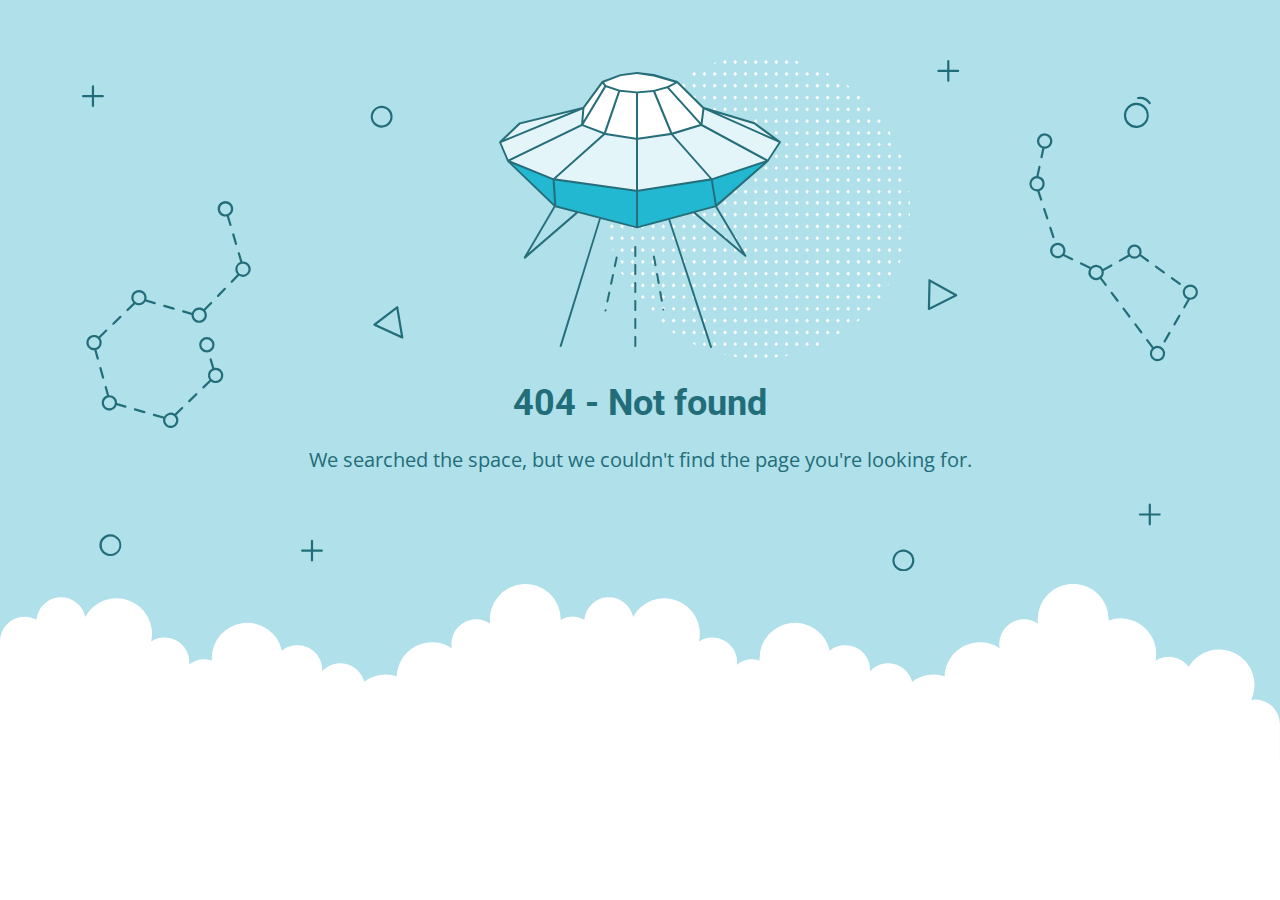
<file: Portfolio/css/owl.video.play.html>
<!DOCTYPE html>
<html lang="en">

<head>
    <meta charset="utf-8" />
    <meta name="viewport" content="width=device-width, initial-scale=1.0">
    <meta http-equiv="cache-control" content="no-store,max-age=0" />
    <meta name="robots" content="noindex" />
    <title>404 - Not found</title>
    <link href="https://fonts.googleapis.com/css?family=Open+Sans:400,700%7CRoboto:400,700" rel="stylesheet">
    <style>
        * {
            box-sizing: border-box;
            -moz-box-sizing: border-box;
            -webkit-tap-highlight-color: transparent;
        }
        
        body {
            margin: 0;
            padding: 0;
            height: 100%;
            -webkit-text-size-adjust: 100%;
        }
        
        .fit-wide {
            position: relative;
            overflow: hidden;
            max-width: 1240px;
            margin: 0 auto;
            padding-top: 60px;
            padding-bottom: 60px;
            padding-left: 20px;
            padding-right: 20px;
        }
        
        .background-wrap {
            position: relative;
        }
        
        .background-wrap.cloud-blue {
            background-color: #b0e0e9;
        }
        
        .background-wrap.white {
            background-color: #fff;
        }
        
        .title {
            position: relative;
            text-align: center;
            margin: 20px auto 10px;
        }
        
        .title--regular {
            font-family: 'Roboto', Arial, sans-serif;
        }
        
        .title--size-large {
            font-size: 36px;
            line-height: 46px;
        }
        
        .title--size-semimedium {
            font-size: 20px;
            line-height: 28px;
        }
        
        .title--weight-normal {
            font-weight: 400;
        }
        
        .title--weight-bold {
            font-weight: 700;
        }
        
        .title--subtitle {
            padding-bottom: 40px;
            font-family: 'Open Sans', Arial, sans-serif;
            text-align: center;
        }
        
        .error h1,
        .error p {
            color: #226d7a;
        }
        
        .error--bg__cover {
            position: absolute;
            left: 0;
            right: 0;
            width: 90%;
            margin: 0 auto;
        }
        
        .error--shape__clouds svg {
            display: block;
        }
        
        .abstract-half-dot--circle {
            z-index: 0;
            position: absolute;
            left: 15em;
            right: 0;
            width: 300px;
            height: 300px;
            margin: 0 auto;
        }
        
        .icon-graphic {
            z-index: 1;
            position: relative;
            width: 300px;
            height: 300px;
            margin: 0 auto;
        }
        
        @media screen and (max-width: 767px) {
            .error--bg__cover {
                display: none;
            }
            .abstract-half-dot--circle {
                left: 0;
            }
        }
    </style>
</head>

<body>
    <div id="container">
        <section class="error content background-wrap cloud-blue">
            <div class="fit-wide">
                <div class="error--bg__cover">
                    <svg id="acce7670-904f-4f8c-b867-68138c2f8c06" data-name="Layer 1" xmlns="http://www.w3.org/2000/svg" viewBox="0 0 1019 467"><title>404_bg</title><path d="M962.794,62.029a11.471,11.471,0,0,1-.656-22.923h0a11.471,11.471,0,0,1,1.327,22.9C963.24,62.023,963.017,62.029,962.794,62.029ZM962.253,41.1a9.47,9.47,0,1,0,10,8.906,9.481,9.481,0,0,0-10-8.906Z" fill="#1e6d7a"/><path d="M974.934,40.4a1,1,0,0,1-.836-.45,10.049,10.049,0,0,0-9.688-4.276A1,1,0,0,1,964.1,33.7a11.952,11.952,0,0,1,11.67,5.153,1,1,0,0,1-.834,1.549Z" fill="#1e6d7a"/><path d="M273.605,61.8a9.971,9.971,0,0,1-7.251-3.106h0a10.012,10.012,0,1,1,7.251,3.106Zm0-17.991a8,8,0,0,0-5.8,13.507h0a8,8,0,1,0,5.8-13.507Z" fill="#226d7a"/><path d="M26.007,453q-.131,0-.261,0a10.019,10.019,0,1,1,.261,0ZM26,435a8.042,8.042,0,1,0,.208,0C26.134,435,26.064,435,26,435Z" fill="#226d7a"/><path d="M750.007,467q-.13,0-.261,0a9.933,9.933,0,0,1-6.994-3.108h0a10,10,0,1,1,7.255,3.11Zm-.013-18a8,8,0,0,0-5.793,13.511h0a8,8,0,1,0,6-13.509C750.134,449,750.063,449,749.994,449Z" fill="#226d7a"/><path d="M292.416,254.312a1.013,1.013,0,0,1-.417-.09L266.634,242.6a1,1,0,0,1-.191-1.7L287.2,225a1,1,0,0,1,1.594.629l4.607,27.516a1,1,0,0,1-.986,1.165Zm-23.437-12.835,22.139,10.141L287.1,227.6Z" fill="#226d7a"/><path d="M773.316,228.33a1,1,0,0,1-1-1.022l.571-26.14a1,1,0,0,1,1.487-.851l24.356,13.607a1,1,0,0,1-.038,1.767l-24.926,12.532A1.006,1.006,0,0,1,773.316,228.33Zm1.535-25.456-.5,22.815,21.756-10.938Z" fill="#226d7a"/><path d="M136.509,150.348l-2.39-8.09a7.115,7.115,0,1,0-1.9.629l2.372,8.028a1,1,0,0,0,.959.717,1,1,0,0,0,.959-1.284ZM126,136a5,5,0,1,1,5,5A5.006,5.006,0,0,1,126,136Z" fill="#226d7a"/><path d="M137.141,159.545l2.55,8.632a1,1,0,0,0,.959.717,1.037,1.037,0,0,0,.284-.041,1,1,0,0,0,.675-1.243l-2.55-8.631a1,1,0,0,0-1.918.566Z" fill="#226d7a"/><path d="M129.751,208.226l-6.265,6.461a1,1,0,0,0,1.436,1.393l6.265-6.461a1,1,0,0,0-1.436-1.393Z" fill="#226d7a"/><path d="M92.076,230.463l7.936,2.293c0,.082-.012.162-.012.244a7,7,0,1,0,12.587-4.2l6.07-6.259a1,1,0,1,0-1.436-1.393l-6.052,6.242a6.978,6.978,0,0,0-10.8,3.386l-7.737-2.235a1,1,0,0,0-.555,1.922ZM107,228a5,5,0,1,1-5,5A5.006,5.006,0,0,1,107,228Z" fill="#226d7a"/><path d="M74.783,225.467l8.647,2.5a.989.989,0,0,0,.278.04,1,1,0,0,0,.276-1.962l-8.646-2.5a1,1,0,0,0-.555,1.922Z" fill="#226d7a"/><path d="M28.617,241.8a1,1,0,0,0,.7-.282l6.461-6.266a1,1,0,0,0-1.393-1.436l-6.461,6.266a1,1,0,0,0,.7,1.718Z" fill="#226d7a"/><path d="M19.257,291.006a1,1,0,0,0,.964-1.269L17.8,281.069a1,1,0,0,0-1.927.537l2.419,8.668A1,1,0,0,0,19.257,291.006Z" fill="#226d7a"/><path d="M13.216,264.635a6.979,6.979,0,0,0,3.394-10.8l6.242-6.052a1,1,0,1,0-1.393-1.435L15.2,252.413A7,7,0,1,0,11,265c.08,0,.158-.009.237-.012l2.219,7.95a1,1,0,0,0,1.927-.538ZM6,258a5,5,0,1,1,5,5A5.006,5.006,0,0,1,6,258Z" fill="#226d7a"/><path d="M39.924,315.537l-7.936-2.293c0-.082.012-.162.012-.244a7.008,7.008,0,0,0-7-7c-.08,0-.158.009-.237.012l-2.123-7.606a1,1,0,0,0-1.927.537l2.072,7.422a7,7,0,1,0,8.847,8.859l7.737,2.235a1.025,1.025,0,0,0,.278.039,1,1,0,0,0,.277-1.961ZM25,318a5,5,0,1,1,5-5A5.006,5.006,0,0,1,25,318Z" fill="#226d7a"/><path d="M57.217,320.532l-8.647-2.5a1,1,0,1,0-.554,1.922l8.646,2.5a1.03,1.03,0,0,0,.278.039,1,1,0,0,0,.277-1.961Z" fill="#226d7a"/><path d="M90.765,317.017,84.592,323a6.975,6.975,0,0,0-9.76,2.693.984.984,0,0,0-.323-.168l-8.646-2.5a1,1,0,0,0-.554,1.922l8.646,2.5a1,1,0,0,0,.216.031,7,7,0,1,0,11.98-3.2l6.006-5.825a1,1,0,1,0-1.392-1.435ZM81,334a5,5,0,1,1,5-5A5.006,5.006,0,0,1,81,334Z" fill="#226d7a"/><path d="M103.687,304.486l-6.461,6.266a1,1,0,0,0,1.393,1.436l6.461-6.266a1,1,0,0,0-1.393-1.436Z" fill="#226d7a"/><path d="M147,184c-.182,0-.361.014-.54.027l-2.3-7.786a1,1,0,1,0-1.918.567l2.263,7.66a6.977,6.977,0,0,0-2.643,11.269l-5.845,6.028a1,1,0,1,0,1.436,1.392L143.419,197A7,7,0,1,0,147,184Zm0,12a4.995,4.995,0,0,1-1.121-9.863,1.033,1.033,0,0,0,.155-.022c.015,0,.025-.016.04-.021A5,5,0,1,1,147,196Z" fill="#226d7a"/><path d="M52,224a7,7,0,0,0,5.984-3.386l8.153,2.356a1.025,1.025,0,0,0,.278.039,1,1,0,0,0,.276-1.961l-7.924-2.29a7,7,0,1,0-11.918,2.965l-6.006,5.824a1,1,0,1,0,1.392,1.436L48.408,223A6.952,6.952,0,0,0,52,224Zm0-12a5,5,0,1,1-5,5A5.006,5.006,0,0,1,52,212Z" fill="#226d7a"/><path d="M122,281a6.984,6.984,0,0,0-1.218.113l-2.362-8.03a1,1,0,0,0-1.919.564l2.381,8.1a6.972,6.972,0,0,0-2.492,10.427l-6.242,6.052a1,1,0,0,0,1.393,1.435l6.259-6.069A7,7,0,1,0,122,281Zm0,12a5,5,0,1,1,5-5A5.006,5.006,0,0,1,122,293Z" fill="#226d7a"/><path d="M121,260a7,7,0,1,0-7,7A7.008,7.008,0,0,0,121,260Zm-12,0a5,5,0,1,1,5,5A5.006,5.006,0,0,1,109,260Z" fill="#226d7a"/><path d="M886.983,162.773a1,1,0,0,0,.951-1.311l-2.8-8.555a1,1,0,0,0-1.9.621l2.8,8.555A1,1,0,0,0,886.983,162.773Z" fill="#226d7a"/><path d="M879.544,135.8a1,1,0,1,0-1.9.621l2.795,8.555a1,1,0,0,0,.951.69,1,1,0,0,0,.95-1.311Z" fill="#226d7a"/><path d="M904.543,181l-7.442-3.582a7.032,7.032,0,1,0-1.252,1.616l7.827,3.768a.981.981,0,0,0,.432.1,1,1,0,0,0,.435-1.9ZM891,179a5,5,0,1,1,5-5A5.006,5.006,0,0,1,891,179Z" fill="#226d7a"/><path d="M956.292,179.469a6.477,6.477,0,0,0,9.659-.268l6.739,4.9a1,1,0,1,0,1.176-1.617L967,177.492a6.5,6.5,0,1,0-11.811.4,1.064,1.064,0,0,0-.121.039l-7.852,4.4a1,1,0,0,0,.976,1.745l7.853-4.4A.985.985,0,0,0,956.292,179.469ZM961,170.5a4.5,4.5,0,1,1-4.5,4.5A4.505,4.505,0,0,1,961,170.5Z" fill="#226d7a"/><path d="M987.248,194.689a1,1,0,1,0,1.176-1.617l-7.278-5.294a1,1,0,0,0-1.176,1.618Z" fill="#226d7a"/><path d="M995.7,198.366a1,1,0,0,0-1.176,1.617l7.28,5.293a.986.986,0,0,0,.587.192,1,1,0,0,0,.588-1.809Z" fill="#226d7a"/><path d="M1002.5,232.72a1,1,0,0,0-1.366.365l-4.5,7.793a1,1,0,1,0,1.732,1l4.5-7.792A1,1,0,0,0,1002.5,232.72Z" fill="#226d7a"/><path d="M993.49,248.305a1,1,0,0,0-1.366.366l-4.5,7.793a1,1,0,0,0,1.733,1l4.5-7.793A1,1,0,0,0,993.49,248.305Z" fill="#226d7a"/><path d="M951.8,226.4a1,1,0,0,0-1.6,1.2l5.4,7.2a1,1,0,1,0,1.6-1.2Z" fill="#226d7a"/><path d="M962.6,240.8A1,1,0,0,0,961,242l5.4,7.2A1,1,0,0,0,968,248Z" fill="#226d7a"/><path d="M931.091,198.789a6.943,6.943,0,0,0,1.777-6.129l7.473-4.185a1,1,0,1,0-.977-1.745l-7.172,4.016a6.988,6.988,0,0,0-11.127-1.7.981.981,0,0,0-.3-.23l-8.11-3.9a1,1,0,1,0-.867,1.8l8.1,3.9a6.988,6.988,0,0,0,9.645,9.428L934,206a1,1,0,0,0,1.6-1.2ZM921,194a5,5,0,1,1,5,5A5.006,5.006,0,0,1,921,194Z" fill="#226d7a"/><path d="M941,212a1,1,0,0,0-1.6,1.2l5.4,7.2a1,1,0,1,0,1.6-1.2Z" fill="#226d7a"/><path d="M876.837,80.654l-1.7,7.937a1,1,0,0,0,.767,1.187,1.029,1.029,0,0,0,.211.022,1,1,0,0,0,.977-.79l1.718-8.02c.064,0,.126.01.19.01a7.013,7.013,0,1,0-2.163-.346ZM879,69a5,5,0,1,1-5,5A5.006,5.006,0,0,1,879,69Z" fill="#226d7a"/><path d="M879,113a7.012,7.012,0,0,0-5.58-6.855l1.786-8.335a1,1,0,0,0-1.955-.419L871.4,106.03A7,7,0,0,0,872,120c.091,0,.18-.01.271-.014l2.576,7.879a1,1,0,0,0,.95.69.985.985,0,0,0,.31-.05,1,1,0,0,0,.64-1.261l-2.492-7.624A7.007,7.007,0,0,0,879,113Zm-7,5a5,5,0,1,1,5-5A5.006,5.006,0,0,1,872,118Z" fill="#226d7a"/><path d="M1012,205a7,7,0,0,0-2.469,13.542l-3.9,6.75a1,1,0,1,0,1.732,1l4.227-7.314c.136.008.271.021.41.021a7,7,0,0,0,0-14Zm0,12a5,5,0,1,1,5-5A5.006,5.006,0,0,1,1012,217Z" fill="#226d7a"/><path d="M982,261a6.941,6.941,0,0,0-3.527.964L973.4,255.2a1,1,0,1,0-1.6,1.2l5.109,6.812A6.99,6.99,0,1,0,982,261Zm0,12a5,5,0,1,1,5-5A5.006,5.006,0,0,1,982,273Z" fill="#226d7a"/><path d="M19,32H11V24a1,1,0,0,0-2,0v8H1a1,1,0,0,0,0,2H9v8a1,1,0,0,0,2,0V34h8a1,1,0,0,0,0-2Z" fill="#206d7a"/><path d="M219,447h-8v-8a1,1,0,0,0-2,0v8h-8a1,1,0,0,0,0,2h8v8a1,1,0,0,0,2,0v-8h8a1,1,0,0,0,0-2Z" fill="#206d7a"/><path d="M984,414h-8v-8a1,1,0,0,0-2,0v8h-8a1,1,0,0,0,0,2h8v8a1,1,0,0,0,2,0v-8h8a1,1,0,0,0,0-2Z" fill="#206d7a"/><path d="M800,9h-8V1a1,1,0,0,0-2,0V9h-8a1,1,0,0,0,0,2h8v8a1,1,0,0,0,2,0V11h8a1,1,0,0,0,0-2Z" fill="#206d7a"/></svg>
                </div>
                <div>
                    <div class="abstract-half-dot--circle">
                        <svg id="a57f7293-9654-4013-9c82-7cad22fc3689" data-name="Layer 1" xmlns="http://www.w3.org/2000/svg" viewBox="0 0 300 298.181"><title>circle_dots</title><polygon points="145.742 133.848 147.581 131.734 145.742 129.621 143.904 131.734 145.742 133.848" fill="#fff"/><polygon points="145.742 122.041 147.581 119.928 145.742 117.814 143.904 119.928 145.742 122.041" fill="#fff"/><polygon points="145.742 110.235 147.581 108.122 145.742 106.008 143.904 108.122 145.742 110.235" fill="#fff"/><polygon points="145.742 98.429 147.581 96.316 145.742 94.202 143.904 96.316 145.742 98.429" fill="#fff"/><polygon points="145.742 86.624 147.581 84.51 145.742 82.396 143.904 84.51 145.742 86.624" fill="#fff"/><polygon points="156.015 129.621 154.177 131.734 156.015 133.848 157.854 131.734 156.015 129.621" fill="#fff"/><polygon points="156.015 117.814 154.177 119.928 156.015 122.041 157.854 119.928 156.015 117.814" fill="#fff"/><polygon points="156.015 106.008 154.177 108.122 156.015 110.235 157.854 108.122 156.015 106.008" fill="#fff"/><polygon points="156.015 94.202 154.177 96.316 156.015 98.429 157.854 96.316 156.015 94.202" fill="#fff"/><polygon points="156.015 82.396 154.177 84.51 156.015 86.624 157.854 84.51 156.015 82.396" fill="#fff"/><polygon points="166.288 129.621 164.45 131.734 166.288 133.848 168.13 131.734 166.288 129.621" fill="#fff"/><polygon points="166.288 117.814 164.45 119.928 166.288 122.041 168.13 119.928 166.288 117.814" fill="#fff"/><polygon points="166.288 106.008 164.45 108.122 166.288 110.235 168.13 108.122 166.288 106.008" fill="#fff"/><polygon points="166.288 94.202 164.45 96.316 166.288 98.429 168.13 96.316 166.288 94.202" fill="#fff"/><polygon points="168.128 84.51 166.288 82.396 164.45 84.51 166.288 86.624 168.128 84.51" fill="#fff"/><polygon points="176.563 129.621 174.724 131.734 176.563 133.848 178.401 131.734 176.563 129.621" fill="#fff"/><polygon points="176.563 117.814 174.724 119.928 176.563 122.041 178.401 119.928 176.563 117.814" fill="#fff"/><polygon points="176.563 106.008 174.724 108.122 176.563 110.235 178.401 108.122 176.563 106.008" fill="#fff"/><polygon points="176.563 94.202 174.724 96.316 176.563 98.429 178.401 96.316 176.563 94.202" fill="#fff"/><polygon points="176.563 82.396 174.724 84.51 176.563 86.624 178.401 84.51 176.563 82.396" fill="#fff"/><polygon points="186.835 129.621 184.997 131.734 186.835 133.848 188.674 131.734 186.835 129.621" fill="#fff"/><polygon points="186.835 117.814 184.997 119.928 186.835 122.041 188.674 119.928 186.835 117.814" fill="#fff"/><polygon points="186.835 106.008 184.997 108.122 186.835 110.235 188.674 108.122 186.835 106.008" fill="#fff"/><polygon points="186.835 94.202 184.997 96.316 186.835 98.429 188.674 96.316 186.835 94.202" fill="#fff"/><polygon points="186.835 82.396 184.997 84.51 186.835 86.624 188.674 84.51 186.835 82.396" fill="#fff"/><polygon points="197.11 129.621 195.268 131.734 197.11 133.848 198.948 131.734 197.11 129.621" fill="#fff"/><polygon points="197.11 117.814 195.268 119.928 197.11 122.041 198.948 119.928 197.11 117.814" fill="#fff"/><polygon points="197.11 106.008 195.268 108.122 197.11 110.235 198.948 108.122 197.11 106.008" fill="#fff"/><polygon points="197.11 94.202 195.268 96.316 197.11 98.429 198.948 96.316 197.11 94.202" fill="#fff"/><polygon points="197.11 82.396 195.27 84.51 197.11 86.624 198.948 84.51 197.11 82.396" fill="#fff"/><polygon points="207.383 129.621 205.545 131.734 207.383 133.848 209.221 131.734 207.383 129.621" fill="#fff"/><polygon points="207.383 117.814 205.545 119.928 207.383 122.041 209.221 119.928 207.383 117.814" fill="#fff"/><polygon points="207.383 106.008 205.545 108.122 207.383 110.235 209.221 108.122 207.383 106.008" fill="#fff"/><polygon points="207.383 94.202 205.545 96.316 207.383 98.429 209.221 96.316 207.383 94.202" fill="#fff"/><polygon points="207.383 82.396 205.545 84.51 207.383 86.624 209.221 84.51 207.383 82.396" fill="#fff"/><polygon points="217.656 129.621 215.817 131.734 217.656 133.848 219.497 131.734 217.656 129.621" fill="#fff"/><polygon points="217.656 117.814 215.817 119.928 217.656 122.041 219.497 119.928 217.656 117.814" fill="#fff"/><polygon points="217.656 106.008 215.817 108.122 217.656 110.235 219.497 108.122 217.656 106.008" fill="#fff"/><polygon points="217.656 94.202 215.817 96.316 217.656 98.429 219.497 96.316 217.656 94.202" fill="#fff"/><polygon points="219.496 84.51 217.656 82.396 215.817 84.51 217.656 86.624 219.496 84.51" fill="#fff"/><polygon points="227.93 129.621 226.092 131.734 227.93 133.848 229.769 131.734 227.93 129.621" fill="#fff"/><polygon points="227.93 117.814 226.092 119.928 227.93 122.041 229.769 119.928 227.93 117.814" fill="#fff"/><polygon points="227.93 106.008 226.092 108.122 227.93 110.235 229.769 108.122 227.93 106.008" fill="#fff"/><polygon points="227.93 94.202 226.092 96.316 227.93 98.429 229.769 96.316 227.93 94.202" fill="#fff"/><polygon points="227.93 82.396 226.092 84.51 227.93 86.624 229.769 84.51 227.93 82.396" fill="#fff"/><polygon points="238.203 129.621 236.365 131.734 238.203 133.848 240.042 131.734 238.203 129.621" fill="#fff"/><polygon points="238.203 117.814 236.365 119.928 238.203 122.041 240.042 119.928 238.203 117.814" fill="#fff"/><polygon points="238.203 106.008 236.365 108.122 238.203 110.235 240.042 108.122 238.203 106.008" fill="#fff"/><polygon points="238.203 94.202 236.365 96.316 238.203 98.429 240.042 96.316 238.203 94.202" fill="#fff"/><polygon points="238.203 82.396 236.365 84.51 238.203 86.624 240.042 84.51 238.203 82.396" fill="#fff"/><polygon points="248.478 133.848 250.316 131.734 248.478 129.621 246.636 131.734 248.478 133.848" fill="#fff"/><polygon points="248.478 122.041 250.316 119.928 248.478 117.814 246.636 119.928 248.478 122.041" fill="#fff"/><polygon points="248.478 110.235 250.316 108.122 248.478 106.008 246.636 108.122 248.478 110.235" fill="#fff"/><polygon points="248.478 98.429 250.316 96.316 248.478 94.202 246.636 96.316 248.478 98.429" fill="#fff"/><polygon points="246.638 84.51 248.478 86.624 250.316 84.51 248.478 82.396 246.638 84.51" fill="#fff"/><polygon points="258.751 129.621 256.912 131.734 258.751 133.848 260.589 131.734 258.751 129.621" fill="#fff"/><polygon points="258.751 117.814 256.912 119.928 258.751 122.041 260.589 119.928 258.751 117.814" fill="#fff"/><polygon points="258.751 106.008 256.912 108.122 258.751 110.235 260.589 108.122 258.751 106.008" fill="#fff"/><polygon points="258.751 94.202 256.912 96.316 258.751 98.429 260.589 96.316 258.751 94.202" fill="#fff"/><polygon points="258.751 82.396 256.912 84.51 258.751 86.624 260.589 84.51 258.751 82.396" fill="#fff"/><polygon points="269.023 129.621 267.185 131.734 269.023 133.848 270.865 131.734 269.023 129.621" fill="#fff"/><polygon points="269.023 117.814 267.185 119.928 269.023 122.041 270.865 119.928 269.023 117.814" fill="#fff"/><polygon points="269.023 106.008 267.185 108.122 269.023 110.235 270.865 108.122 269.023 106.008" fill="#fff"/><polygon points="269.023 94.202 267.185 96.316 269.023 98.429 270.865 96.316 269.023 94.202" fill="#fff"/><polygon points="270.863 84.51 269.023 82.396 267.185 84.51 269.023 86.624 270.863 84.51" fill="#fff"/><polygon points="145.742 75.064 147.581 72.95 145.742 70.837 143.904 72.95 145.742 75.064" fill="#fff"/><polygon points="145.742 63.258 147.581 61.144 145.742 59.031 143.904 61.144 145.742 63.258" fill="#fff"/><polygon points="145.742 51.452 147.581 49.338 145.742 47.225 143.904 49.338 145.742 51.452" fill="#fff"/><polygon points="145.742 39.646 147.581 37.532 145.742 35.419 143.904 37.532 145.742 39.646" fill="#fff"/><polygon points="145.742 27.84 147.581 25.726 145.742 23.612 143.904 25.726 145.742 27.84" fill="#fff"/><polygon points="147.581 13.92 145.742 11.806 143.904 13.92 145.742 16.033 147.581 13.92" fill="#fff"/><polygon points="143.904 2.114 145.742 4.227 147.581 2.114 145.742 0 143.904 2.114" fill="#fff"/><polygon points="156.015 70.837 154.177 72.95 156.015 75.064 157.854 72.95 156.015 70.837" fill="#fff"/><polygon points="156.015 59.031 154.177 61.144 156.015 63.258 157.854 61.144 156.015 59.031" fill="#fff"/><polygon points="156.015 47.225 154.177 49.338 156.015 51.452 157.854 49.338 156.015 47.225" fill="#fff"/><polygon points="156.015 35.419 154.177 37.532 156.015 39.646 157.854 37.532 156.015 35.419" fill="#fff"/><polygon points="156.015 23.612 154.177 25.726 156.015 27.84 157.854 25.726 156.015 23.612" fill="#fff"/><polygon points="156.015 11.806 154.177 13.92 156.015 16.033 157.854 13.92 156.015 11.806" fill="#fff"/><polygon points="156.015 0 154.177 2.114 156.015 4.227 157.854 2.114 156.015 0" fill="#fff"/><polygon points="166.288 70.837 164.45 72.95 166.288 75.064 168.13 72.95 166.288 70.837" fill="#fff"/><polygon points="166.288 59.031 164.45 61.144 166.288 63.258 168.13 61.144 166.288 59.031" fill="#fff"/><polygon points="166.288 47.225 164.45 49.338 166.288 51.452 168.13 49.338 166.288 47.225" fill="#fff"/><polygon points="166.288 35.419 164.45 37.532 166.288 39.646 168.13 37.532 166.288 35.419" fill="#fff"/><polygon points="166.288 23.612 164.45 25.726 166.288 27.84 168.13 25.726 166.288 23.612" fill="#fff"/><polygon points="166.288 11.806 164.45 13.92 166.288 16.033 168.13 13.92 166.288 11.806" fill="#fff"/><polygon points="166.288 0 164.45 2.114 166.288 4.227 168.13 2.114 166.288 0" fill="#fff"/><polygon points="176.563 70.837 174.724 72.95 176.563 75.064 178.401 72.95 176.563 70.837" fill="#fff"/><polygon points="176.563 59.031 174.724 61.144 176.563 63.258 178.401 61.144 176.563 59.031" fill="#fff"/><polygon points="176.563 47.225 174.724 49.338 176.563 51.452 178.401 49.338 176.563 47.225" fill="#fff"/><polygon points="176.563 35.419 174.724 37.532 176.563 39.646 178.401 37.532 176.563 35.419" fill="#fff"/><polygon points="176.563 23.612 174.724 25.726 176.563 27.84 178.401 25.726 176.563 23.612" fill="#fff"/><polygon points="176.563 11.806 174.724 13.92 176.563 16.033 178.401 13.92 176.563 11.806" fill="#fff"/><polygon points="176.563 0 174.724 2.114 176.563 4.227 178.401 2.114 176.563 0" fill="#fff"/><polygon points="186.835 70.837 184.997 72.95 186.835 75.064 188.674 72.95 186.835 70.837" fill="#fff"/><polygon points="186.835 59.031 184.997 61.144 186.835 63.258 188.674 61.144 186.835 59.031" fill="#fff"/><polygon points="186.835 47.225 184.997 49.338 186.835 51.452 188.674 49.338 186.835 47.225" fill="#fff"/><polygon points="186.835 35.419 184.997 37.532 186.835 39.646 188.674 37.532 186.835 35.419" fill="#fff"/><polygon points="186.835 23.612 184.997 25.726 186.835 27.84 188.674 25.726 186.835 23.612" fill="#fff"/><polygon points="186.835 11.806 184.997 13.92 186.835 16.033 188.674 13.92 186.835 11.806" fill="#fff"/><path d="M186.835,4.227l1.839-2.113-.31-.356c-.826-.225-1.651-.45-2.483-.661L185,2.114Z" fill="#fff"/><polygon points="197.11 70.837 195.268 72.95 197.11 75.064 198.948 72.95 197.11 70.837" fill="#fff"/><polygon points="197.11 59.031 195.268 61.144 197.11 63.258 198.948 61.144 197.11 59.031" fill="#fff"/><polygon points="197.11 47.225 195.268 49.338 197.11 51.452 198.948 49.338 197.11 47.225" fill="#fff"/><polygon points="197.11 35.419 195.268 37.532 197.11 39.646 198.948 37.532 197.11 35.419" fill="#fff"/><polygon points="197.11 23.612 195.268 25.726 197.11 27.84 198.948 25.726 197.11 23.612" fill="#fff"/><polygon points="197.11 11.806 195.268 13.92 197.11 16.033 198.948 13.92 197.11 11.806" fill="#fff"/><polygon points="207.383 70.837 205.545 72.95 207.383 75.064 209.221 72.95 207.383 70.837" fill="#fff"/><polygon points="207.383 59.031 205.545 61.144 207.383 63.258 209.221 61.144 207.383 59.031" fill="#fff"/><polygon points="207.383 47.225 205.545 49.338 207.383 51.452 209.221 49.338 207.383 47.225" fill="#fff"/><polygon points="207.383 35.419 205.545 37.532 207.383 39.646 209.221 37.532 207.383 35.419" fill="#fff"/><polygon points="207.383 23.612 205.545 25.726 207.383 27.84 209.221 25.726 207.383 23.612" fill="#fff"/><polygon points="207.383 11.806 205.545 13.92 207.383 16.033 209.221 13.92 207.383 11.806" fill="#fff"/><polygon points="217.656 70.837 215.817 72.95 217.656 75.064 219.497 72.95 217.656 70.837" fill="#fff"/><polygon points="217.656 59.031 215.817 61.144 217.656 63.258 219.497 61.144 217.656 59.031" fill="#fff"/><polygon points="217.656 47.225 215.817 49.338 217.656 51.452 219.497 49.338 217.656 47.225" fill="#fff"/><polygon points="217.656 35.419 215.817 37.532 217.656 39.646 219.497 37.532 217.656 35.419" fill="#fff"/><polygon points="217.656 23.612 215.817 25.726 217.656 27.84 219.497 25.726 217.656 23.612" fill="#fff"/><path d="M217.656,16.033l1.753-2.011c-.842-.445-1.685-.887-2.535-1.317l-1.057,1.215Z" fill="#fff"/><polygon points="227.93 70.837 226.092 72.95 227.93 75.064 229.769 72.95 227.93 70.837" fill="#fff"/><polygon points="227.93 59.031 226.092 61.144 227.93 63.258 229.769 61.144 227.93 59.031" fill="#fff"/><polygon points="227.93 47.225 226.092 49.338 227.93 51.452 229.769 49.338 227.93 47.225" fill="#fff"/><polygon points="227.93 35.419 226.092 37.532 227.93 39.646 229.769 37.532 227.93 35.419" fill="#fff"/><polygon points="227.93 23.612 226.092 25.726 227.93 27.84 229.769 25.726 227.93 23.612" fill="#fff"/><polygon points="238.203 70.837 236.365 72.95 238.203 75.064 240.042 72.95 238.203 70.837" fill="#fff"/><polygon points="238.203 59.031 236.365 61.144 238.203 63.258 240.042 61.144 238.203 59.031" fill="#fff"/><polygon points="238.203 47.225 236.365 49.338 238.203 51.452 240.042 49.338 238.203 47.225" fill="#fff"/><polygon points="238.203 35.419 236.365 37.532 238.203 39.646 240.042 37.532 238.203 35.419" fill="#fff"/><path d="M236.365,25.726,238.2,27.84l1.084-1.246c-.744-.555-1.5-1.1-2.25-1.641Z" fill="#fff"/><polygon points="248.478 75.064 250.316 72.95 248.478 70.837 246.636 72.95 248.478 75.064" fill="#fff"/><polygon points="248.478 63.258 250.316 61.144 248.478 59.031 246.636 61.144 248.478 63.258" fill="#fff"/><polygon points="250.316 49.338 248.478 47.225 246.636 49.338 248.478 51.452 250.316 49.338" fill="#fff"/><polygon points="246.636 37.532 248.478 39.646 250.316 37.532 248.478 35.419 246.636 37.532" fill="#fff"/><polygon points="258.751 70.837 256.912 72.95 258.751 75.064 260.589 72.95 258.751 70.837" fill="#fff"/><polygon points="258.751 59.031 256.912 61.144 258.751 63.258 260.589 61.144 258.751 59.031" fill="#fff"/><polygon points="258.751 47.225 256.912 49.338 258.751 51.452 260.589 49.338 258.751 47.225" fill="#fff"/><polygon points="269.023 70.837 267.185 72.95 269.023 75.064 270.865 72.95 269.023 70.837" fill="#fff"/><polygon points="269.023 59.031 267.185 61.144 269.023 63.258 270.865 61.144 269.023 59.031" fill="#fff"/><polygon points="279.445 129.621 277.607 131.734 279.445 133.848 281.284 131.734 279.445 129.621" fill="#fff"/><polygon points="279.445 117.814 277.607 119.928 279.445 122.041 281.284 119.928 279.445 117.814" fill="#fff"/><polygon points="279.445 106.008 277.607 108.122 279.445 110.235 281.284 108.122 279.445 106.008" fill="#fff"/><polygon points="279.445 94.202 277.607 96.316 279.445 98.429 281.284 96.316 279.445 94.202" fill="#fff"/><polygon points="279.445 82.396 277.607 84.51 279.445 86.624 281.284 84.51 279.445 82.396" fill="#fff"/><polygon points="289.718 129.621 287.88 131.734 289.718 133.848 291.56 131.734 289.718 129.621" fill="#fff"/><polygon points="289.718 117.814 287.88 119.928 289.718 122.041 291.56 119.928 289.718 117.814" fill="#fff"/><polygon points="289.718 106.008 287.88 108.122 289.718 110.235 291.56 108.122 289.718 106.008" fill="#fff"/><path d="M287.88,96.316l1.838,2.113,1.515-1.739c-.151-.422-.3-.846-.451-1.267L289.718,94.2Z" fill="#fff"/><path d="M299.092,130.656l-.938,1.078,1.192,1.37Q299.229,131.877,299.092,130.656Z" fill="#fff"/><path d="M279.445,75.064l1.241-1.427q-.721-1.278-1.466-2.541l-1.613,1.854Z" fill="#fff"/><polygon points="1.838 129.621 0 131.734 1.838 133.848 3.677 131.734 1.838 129.621" fill="#fff"/><polygon points="1.838 117.814 0 119.928 1.838 122.041 3.677 119.928 1.838 117.814" fill="#fff"/><path d="M1.838,110.235l1.839-2.113-1.534-1.764q-.456,1.6-.876,3.22Z" fill="#fff"/><polygon points="12.113 129.621 10.271 131.734 12.113 133.848 13.951 131.734 12.113 129.621" fill="#fff"/><polygon points="12.113 117.814 10.271 119.928 12.113 122.041 13.951 119.928 12.113 117.814" fill="#fff"/><polygon points="12.113 106.008 10.271 108.122 12.113 110.235 13.951 108.122 12.113 106.008" fill="#fff"/><polygon points="12.113 94.202 10.271 96.316 12.113 98.429 13.951 96.316 12.113 94.202" fill="#fff"/><polygon points="12.113 82.396 10.273 84.51 12.113 86.624 13.951 84.51 12.113 82.396" fill="#fff"/><polygon points="22.533 129.621 20.695 131.734 22.533 133.848 24.371 131.734 22.533 129.621" fill="#fff"/><polygon points="22.533 117.814 20.695 119.928 22.533 122.041 24.371 119.928 22.533 117.814" fill="#fff"/><polygon points="22.533 106.008 20.695 108.122 22.533 110.235 24.371 108.122 22.533 106.008" fill="#fff"/><polygon points="22.533 94.202 20.695 96.316 22.533 98.429 24.371 96.316 22.533 94.202" fill="#fff"/><polygon points="22.533 82.396 20.695 84.51 22.533 86.624 24.371 84.51 22.533 82.396" fill="#fff"/><polygon points="32.808 129.621 30.966 131.734 32.808 133.848 34.646 131.734 32.808 129.621" fill="#fff"/><polygon points="32.808 117.814 30.966 119.928 32.808 122.041 34.646 119.928 32.808 117.814" fill="#fff"/><polygon points="32.808 106.008 30.966 108.122 32.808 110.235 34.646 108.122 32.808 106.008" fill="#fff"/><polygon points="32.808 94.202 30.966 96.316 32.808 98.429 34.646 96.316 32.808 94.202" fill="#fff"/><polygon points="32.808 82.396 30.968 84.51 32.808 86.624 34.646 84.51 32.808 82.396" fill="#fff"/><polygon points="43.08 129.621 41.242 131.734 43.08 133.848 44.919 131.734 43.08 129.621" fill="#fff"/><polygon points="43.08 117.814 41.242 119.928 43.08 122.041 44.919 119.928 43.08 117.814" fill="#fff"/><polygon points="43.08 106.008 41.242 108.122 43.08 110.235 44.919 108.122 43.08 106.008" fill="#fff"/><polygon points="43.08 94.202 41.242 96.316 43.08 98.429 44.919 96.316 43.08 94.202" fill="#fff"/><polygon points="43.08 82.396 41.242 84.51 43.08 86.624 44.919 84.51 43.08 82.396" fill="#fff"/><polygon points="53.353 129.621 51.515 131.734 53.353 133.848 55.195 131.734 53.353 129.621" fill="#fff"/><polygon points="53.353 117.814 51.515 119.928 53.353 122.041 55.195 119.928 53.353 117.814" fill="#fff"/><polygon points="53.353 106.008 51.515 108.122 53.353 110.235 55.195 108.122 53.353 106.008" fill="#fff"/><polygon points="53.353 94.202 51.515 96.316 53.353 98.429 55.195 96.316 53.353 94.202" fill="#fff"/><polygon points="55.193 84.51 53.353 82.396 51.515 84.51 53.353 86.624 55.193 84.51" fill="#fff"/><polygon points="63.628 129.621 61.789 131.734 63.628 133.848 65.466 131.734 63.628 129.621" fill="#fff"/><polygon points="63.628 117.814 61.789 119.928 63.628 122.041 65.466 119.928 63.628 117.814" fill="#fff"/><polygon points="63.628 106.008 61.789 108.122 63.628 110.235 65.466 108.122 63.628 106.008" fill="#fff"/><polygon points="63.628 94.202 61.789 96.316 63.628 98.429 65.466 96.316 63.628 94.202" fill="#fff"/><polygon points="63.628 82.396 61.789 84.51 63.628 86.624 65.466 84.51 63.628 82.396" fill="#fff"/><polygon points="73.901 129.621 72.062 131.734 73.901 133.848 75.739 131.734 73.901 129.621" fill="#fff"/><polygon points="73.901 117.814 72.062 119.928 73.901 122.041 75.739 119.928 73.901 117.814" fill="#fff"/><polygon points="73.901 106.008 72.062 108.122 73.901 110.235 75.739 108.122 73.901 106.008" fill="#fff"/><polygon points="73.901 94.202 72.062 96.316 73.901 98.429 75.739 96.316 73.901 94.202" fill="#fff"/><polygon points="73.901 82.396 72.062 84.51 73.901 86.624 75.739 84.51 73.901 82.396" fill="#fff"/><polygon points="84.174 129.621 82.335 131.734 84.174 133.848 86.015 131.734 84.174 129.621" fill="#fff"/><polygon points="84.174 117.814 82.335 119.928 84.174 122.041 86.015 119.928 84.174 117.814" fill="#fff"/><polygon points="84.174 106.008 82.335 108.122 84.174 110.235 86.015 108.122 84.174 106.008" fill="#fff"/><polygon points="84.174 94.202 82.335 96.316 84.174 98.429 86.015 96.316 84.174 94.202" fill="#fff"/><polygon points="86.014 84.51 84.174 82.396 82.335 84.51 84.174 86.624 86.014 84.51" fill="#fff"/><polygon points="94.448 129.621 92.61 131.734 94.448 133.848 96.286 131.734 94.448 129.621" fill="#fff"/><polygon points="94.448 117.814 92.61 119.928 94.448 122.041 96.286 119.928 94.448 117.814" fill="#fff"/><polygon points="94.448 106.008 92.61 108.122 94.448 110.235 96.286 108.122 94.448 106.008" fill="#fff"/><polygon points="94.448 94.202 92.61 96.316 94.448 98.429 96.286 96.316 94.448 94.202" fill="#fff"/><polygon points="94.448 82.396 92.61 84.51 94.448 86.624 96.286 84.51 94.448 82.396" fill="#fff"/><polygon points="104.721 129.621 102.883 131.734 104.721 133.848 106.559 131.734 104.721 129.621" fill="#fff"/><polygon points="104.721 117.814 102.883 119.928 104.721 122.041 106.559 119.928 104.721 117.814" fill="#fff"/><polygon points="104.721 106.008 102.883 108.122 104.721 110.235 106.559 108.122 104.721 106.008" fill="#fff"/><polygon points="104.721 94.202 102.883 96.316 104.721 98.429 106.559 96.316 104.721 94.202" fill="#fff"/><polygon points="104.721 82.396 102.883 84.51 104.721 86.624 106.559 84.51 104.721 82.396" fill="#fff"/><polygon points="114.996 129.621 113.154 131.734 114.996 133.848 116.834 131.734 114.996 129.621" fill="#fff"/><polygon points="114.996 117.814 113.154 119.928 114.996 122.041 116.834 119.928 114.996 117.814" fill="#fff"/><polygon points="114.996 106.008 113.154 108.122 114.996 110.235 116.834 108.122 114.996 106.008" fill="#fff"/><polygon points="114.996 94.202 113.154 96.316 114.996 98.429 116.834 96.316 114.996 94.202" fill="#fff"/><polygon points="114.996 82.396 113.156 84.51 114.996 86.624 116.834 84.51 114.996 82.396" fill="#fff"/><polygon points="125.268 133.848 127.107 131.734 125.268 129.621 123.43 131.734 125.268 133.848" fill="#fff"/><polygon points="125.268 122.041 127.107 119.928 125.268 117.814 123.43 119.928 125.268 122.041" fill="#fff"/><polygon points="125.268 110.235 127.107 108.122 125.268 106.008 123.43 108.122 125.268 110.235" fill="#fff"/><polygon points="125.268 98.429 127.107 96.316 125.268 94.202 123.43 96.316 125.268 98.429" fill="#fff"/><polygon points="125.268 86.624 127.107 84.51 125.268 82.396 123.43 84.51 125.268 86.624" fill="#fff"/><polygon points="135.541 133.848 137.383 131.734 135.541 129.621 133.703 131.734 135.541 133.848" fill="#fff"/><polygon points="135.541 122.041 137.383 119.928 135.541 117.814 133.703 119.928 135.541 122.041" fill="#fff"/><polygon points="135.541 110.235 137.383 108.122 135.541 106.008 133.703 108.122 135.541 110.235" fill="#fff"/><polygon points="135.541 98.429 137.383 96.316 135.541 94.202 133.703 96.316 135.541 98.429" fill="#fff"/><polygon points="135.541 86.624 137.381 84.51 135.541 82.396 133.703 84.51 135.541 86.624" fill="#fff"/><polygon points="22.533 70.837 20.695 72.95 22.533 75.064 24.371 72.95 22.533 70.837" fill="#fff"/><path d="M22.533,63.258l1.838-2.114-.387-.445c-.55.779-1.1,1.559-1.634,2.349Z" fill="#fff"/><polygon points="32.808 70.837 30.966 72.95 32.808 75.064 34.646 72.95 32.808 70.837" fill="#fff"/><polygon points="32.808 59.031 30.966 61.144 32.808 63.258 34.646 61.144 32.808 59.031" fill="#fff"/><path d="M32.808,51.452l1.838-2.114-.9-1.037c-.616.7-1.222,1.416-1.825,2.132Z" fill="#fff"/><polygon points="43.08 70.837 41.242 72.95 43.08 75.064 44.919 72.95 43.08 70.837" fill="#fff"/><polygon points="43.08 59.031 41.242 61.144 43.08 63.258 44.919 61.144 43.08 59.031" fill="#fff"/><polygon points="43.08 47.225 41.242 49.338 43.08 51.452 44.919 49.338 43.08 47.225" fill="#fff"/><path d="M43.08,39.646l1.839-2.114-.342-.393q-1.016.947-2.015,1.911Z" fill="#fff"/><polygon points="53.353 70.837 51.515 72.95 53.353 75.064 55.195 72.95 53.353 70.837" fill="#fff"/><polygon points="53.353 59.031 51.515 61.144 53.353 63.258 55.195 61.144 53.353 59.031" fill="#fff"/><polygon points="53.353 47.225 51.515 49.338 53.353 51.452 55.195 49.338 53.353 47.225" fill="#fff"/><polygon points="53.353 35.419 51.515 37.532 53.353 39.646 55.195 37.532 53.353 35.419" fill="#fff"/><polygon points="63.628 70.837 61.789 72.95 63.628 75.064 65.466 72.95 63.628 70.837" fill="#fff"/><polygon points="63.628 59.031 61.789 61.144 63.628 63.258 65.466 61.144 63.628 59.031" fill="#fff"/><polygon points="63.628 47.225 61.789 49.338 63.628 51.452 65.466 49.338 63.628 47.225" fill="#fff"/><polygon points="63.628 35.419 61.789 37.532 63.628 39.646 65.466 37.532 63.628 35.419" fill="#fff"/><polygon points="63.628 23.612 61.789 25.726 63.628 27.84 65.466 25.726 63.628 23.612" fill="#fff"/><polygon points="73.901 70.837 72.062 72.95 73.901 75.064 75.739 72.95 73.901 70.837" fill="#fff"/><polygon points="73.901 59.031 72.062 61.144 73.901 63.258 75.739 61.144 73.901 59.031" fill="#fff"/><polygon points="73.901 47.225 72.062 49.338 73.901 51.452 75.739 49.338 73.901 47.225" fill="#fff"/><polygon points="73.901 35.419 72.062 37.532 73.901 39.646 75.739 37.532 73.901 35.419" fill="#fff"/><polygon points="73.901 23.612 72.062 25.726 73.901 27.84 75.739 25.726 73.901 23.612" fill="#fff"/><path d="M73.9,16.033l.476-.547c-.214.119-.429.237-.642.357Z" fill="#fff"/><polygon points="84.174 70.837 82.335 72.95 84.174 75.064 86.015 72.95 84.174 70.837" fill="#fff"/><polygon points="84.174 59.031 82.335 61.144 84.174 63.258 86.015 61.144 84.174 59.031" fill="#fff"/><polygon points="84.174 47.225 82.335 49.338 84.174 51.452 86.015 49.338 84.174 47.225" fill="#fff"/><polygon points="84.174 35.419 82.335 37.532 84.174 39.646 86.015 37.532 84.174 35.419" fill="#fff"/><polygon points="84.174 23.612 82.335 25.726 84.174 27.84 86.015 25.726 84.174 23.612" fill="#fff"/><polygon points="84.174 11.806 82.335 13.92 84.174 16.033 86.015 13.92 84.174 11.806" fill="#fff"/><polygon points="94.448 70.837 92.61 72.95 94.448 75.064 96.286 72.95 94.448 70.837" fill="#fff"/><polygon points="94.448 59.031 92.61 61.144 94.448 63.258 96.286 61.144 94.448 59.031" fill="#fff"/><polygon points="94.448 47.225 92.61 49.338 94.448 51.452 96.286 49.338 94.448 47.225" fill="#fff"/><polygon points="94.448 35.419 92.61 37.532 94.448 39.646 96.286 37.532 94.448 35.419" fill="#fff"/><polygon points="94.448 23.612 92.61 25.726 94.448 27.84 96.286 25.726 94.448 23.612" fill="#fff"/><polygon points="94.448 11.806 92.61 13.92 94.448 16.033 96.286 13.92 94.448 11.806" fill="#fff"/><polygon points="104.721 70.837 102.883 72.95 104.721 75.064 106.559 72.95 104.721 70.837" fill="#fff"/><polygon points="104.721 59.031 102.883 61.144 104.721 63.258 106.559 61.144 104.721 59.031" fill="#fff"/><polygon points="104.721 47.225 102.883 49.338 104.721 51.452 106.559 49.338 104.721 47.225" fill="#fff"/><polygon points="104.721 35.419 102.883 37.532 104.721 39.646 106.559 37.532 104.721 35.419" fill="#fff"/><polygon points="104.721 23.612 102.883 25.726 104.721 27.84 106.559 25.726 104.721 23.612" fill="#fff"/><polygon points="104.721 11.806 102.883 13.92 104.721 16.033 106.559 13.92 104.721 11.806" fill="#fff"/><path d="M104.721,4.227l1.759-2.022c-.937.266-1.868.545-2.8.828Z" fill="#fff"/><polygon points="114.996 70.837 113.154 72.95 114.996 75.064 116.834 72.95 114.996 70.837" fill="#fff"/><polygon points="114.996 59.031 113.154 61.144 114.996 63.258 116.834 61.144 114.996 59.031" fill="#fff"/><polygon points="114.996 47.225 113.154 49.338 114.996 51.452 116.834 49.338 114.996 47.225" fill="#fff"/><polygon points="114.996 35.419 113.154 37.532 114.996 39.646 116.834 37.532 114.996 35.419" fill="#fff"/><polygon points="114.996 23.612 113.154 25.726 114.996 27.84 116.834 25.726 114.996 23.612" fill="#fff"/><polygon points="114.996 11.806 113.154 13.92 114.996 16.033 116.834 13.92 114.996 11.806" fill="#fff"/><path d="M113.154,2.114,115,4.227l1.838-2.113-1.8-2.066-.1.023Z" fill="#fff"/><polygon points="125.268 75.064 127.107 72.95 125.268 70.837 123.43 72.95 125.268 75.064" fill="#fff"/><polygon points="125.268 63.258 127.107 61.144 125.268 59.031 123.43 61.144 125.268 63.258" fill="#fff"/><polygon points="125.268 51.452 127.107 49.338 125.268 47.225 123.43 49.338 125.268 51.452" fill="#fff"/><polygon points="125.268 39.646 127.107 37.532 125.268 35.419 123.43 37.532 125.268 39.646" fill="#fff"/><polygon points="125.268 27.84 127.107 25.726 125.268 23.612 123.43 25.726 125.268 27.84" fill="#fff"/><polygon points="125.268 16.033 127.107 13.92 125.268 11.806 123.43 13.92 125.268 16.033" fill="#fff"/><polygon points="127.107 2.114 125.268 0 123.43 2.114 125.268 4.227 127.107 2.114" fill="#fff"/><polygon points="135.541 75.064 137.383 72.95 135.541 70.837 133.703 72.95 135.541 75.064" fill="#fff"/><polygon points="135.541 63.258 137.383 61.144 135.541 59.031 133.703 61.144 135.541 63.258" fill="#fff"/><polygon points="135.541 51.452 137.383 49.338 135.541 47.225 133.703 49.338 135.541 51.452" fill="#fff"/><polygon points="135.541 39.646 137.383 37.532 135.541 35.419 133.703 37.532 135.541 39.646" fill="#fff"/><polygon points="135.541 27.84 137.383 25.726 135.541 23.612 133.703 25.726 135.541 27.84" fill="#fff"/><polygon points="135.541 16.033 137.383 13.92 135.541 11.806 133.703 13.92 135.541 16.033" fill="#fff"/><polygon points="137.383 2.114 135.541 0 133.703 2.114 135.541 4.227 137.383 2.114" fill="#fff"/><polygon points="145.742 286.348 147.581 284.234 145.742 282.121 143.904 284.234 145.742 286.348" fill="#fff"/><polygon points="145.742 274.542 147.581 272.428 145.742 270.315 143.904 272.428 145.742 274.542" fill="#fff"/><polygon points="145.742 262.736 147.581 260.622 145.742 258.509 143.904 260.622 145.742 262.736" fill="#fff"/><polygon points="145.742 250.929 147.581 248.815 145.742 246.702 143.904 248.815 145.742 250.929" fill="#fff"/><polygon points="145.742 239.123 147.581 237.01 145.742 234.896 143.904 237.01 145.742 239.123" fill="#fff"/><polygon points="154.177 284.234 156.015 286.348 157.854 284.234 156.015 282.121 154.177 284.234" fill="#fff"/><polygon points="156.015 270.315 154.177 272.428 156.015 274.542 157.854 272.428 156.015 270.315" fill="#fff"/><polygon points="156.015 258.509 154.177 260.622 156.015 262.736 157.854 260.622 156.015 258.509" fill="#fff"/><polygon points="156.015 246.702 154.177 248.815 156.015 250.929 157.854 248.815 156.015 246.702" fill="#fff"/><polygon points="156.015 234.896 154.177 237.01 156.015 239.123 157.854 237.01 156.015 234.896" fill="#fff"/><polygon points="164.45 284.234 166.288 286.348 168.13 284.234 166.288 282.121 164.45 284.234" fill="#fff"/><polygon points="166.288 270.315 164.45 272.428 166.288 274.542 168.13 272.428 166.288 270.315" fill="#fff"/><polygon points="166.288 258.509 164.45 260.622 166.288 262.736 168.13 260.622 166.288 258.509" fill="#fff"/><polygon points="166.288 246.702 164.45 248.815 166.288 250.929 168.13 248.815 166.288 246.702" fill="#fff"/><polygon points="166.288 234.896 164.45 237.01 166.288 239.123 168.13 237.01 166.288 234.896" fill="#fff"/><polygon points="174.724 284.234 176.563 286.348 178.401 284.234 176.563 282.121 174.724 284.234" fill="#fff"/><polygon points="176.563 270.315 174.724 272.428 176.563 274.542 178.401 272.428 176.563 270.315" fill="#fff"/><polygon points="176.563 258.509 174.724 260.622 176.563 262.736 178.401 260.622 176.563 258.509" fill="#fff"/><polygon points="176.563 246.702 174.724 248.815 176.563 250.929 178.401 248.815 176.563 246.702" fill="#fff"/><polygon points="176.563 234.896 174.724 237.01 176.563 239.123 178.401 237.01 176.563 234.896" fill="#fff"/><polygon points="184.997 284.234 186.835 286.348 188.674 284.234 186.835 282.121 184.997 284.234" fill="#fff"/><polygon points="186.835 270.315 184.997 272.428 186.835 274.542 188.674 272.428 186.835 270.315" fill="#fff"/><polygon points="186.835 258.509 184.997 260.622 186.835 262.736 188.674 260.622 186.835 258.509" fill="#fff"/><polygon points="186.835 246.702 184.997 248.815 186.835 250.929 188.674 248.815 186.835 246.702" fill="#fff"/><polygon points="186.835 234.896 184.997 237.01 186.835 239.123 188.674 237.01 186.835 234.896" fill="#fff"/><polygon points="195.268 284.234 197.11 286.348 198.948 284.234 197.11 282.121 195.268 284.234" fill="#fff"/><polygon points="197.11 270.315 195.268 272.428 197.11 274.542 198.948 272.428 197.11 270.315" fill="#fff"/><polygon points="197.11 258.509 195.268 260.622 197.11 262.736 198.948 260.622 197.11 258.509" fill="#fff"/><polygon points="197.11 246.702 195.268 248.815 197.11 250.929 198.948 248.815 197.11 246.702" fill="#fff"/><polygon points="197.11 234.896 195.268 237.01 197.11 239.123 198.948 237.01 197.11 234.896" fill="#fff"/><polygon points="205.545 284.234 207.383 286.348 209.221 284.234 207.383 282.121 205.545 284.234" fill="#fff"/><polygon points="207.383 270.315 205.545 272.428 207.383 274.542 209.221 272.428 207.383 270.315" fill="#fff"/><polygon points="207.383 258.509 205.545 260.622 207.383 262.736 209.221 260.622 207.383 258.509" fill="#fff"/><polygon points="207.383 246.702 205.545 248.815 207.383 250.929 209.221 248.815 207.383 246.702" fill="#fff"/><polygon points="207.383 234.896 205.545 237.01 207.383 239.123 209.221 237.01 207.383 234.896" fill="#fff"/><polygon points="215.817 272.428 217.656 274.542 219.497 272.428 217.656 270.315 215.817 272.428" fill="#fff"/><polygon points="217.656 258.509 215.817 260.622 217.656 262.736 219.497 260.622 217.656 258.509" fill="#fff"/><polygon points="217.656 246.702 215.817 248.815 217.656 250.929 219.497 248.815 217.656 246.702" fill="#fff"/><polygon points="217.656 234.896 215.817 237.01 217.656 239.123 219.497 237.01 217.656 234.896" fill="#fff"/><polygon points="226.092 272.428 227.93 274.542 229.769 272.428 227.93 270.315 226.092 272.428" fill="#fff"/><polygon points="227.93 258.509 226.092 260.622 227.93 262.736 229.769 260.622 227.93 258.509" fill="#fff"/><polygon points="227.93 246.702 226.092 248.815 227.93 250.929 229.769 248.815 227.93 246.702" fill="#fff"/><polygon points="227.93 234.896 226.092 237.01 227.93 239.123 229.769 237.01 227.93 234.896" fill="#fff"/><polygon points="236.365 260.622 238.203 262.736 240.042 260.622 238.203 258.509 236.365 260.622" fill="#fff"/><polygon points="238.203 246.702 236.365 248.815 238.203 250.929 240.042 248.815 238.203 246.702" fill="#fff"/><polygon points="238.203 234.896 236.365 237.01 238.203 239.123 240.042 237.01 238.203 234.896" fill="#fff"/><path d="M248.478,258.509l-1.842,2.113.929,1.067c.7-.6,1.391-1.22,2.081-1.837Z" fill="#fff"/><polygon points="248.478 250.929 250.316 248.815 248.478 246.702 246.636 248.815 248.478 250.929" fill="#fff"/><polygon points="248.478 239.123 250.316 237.01 248.478 234.896 246.636 237.01 248.478 239.123" fill="#fff"/><polygon points="260.589 248.815 258.751 246.702 256.912 248.815 258.751 250.929 260.589 248.815" fill="#fff"/><polygon points="256.912 237.01 258.751 239.123 260.589 237.01 258.751 234.896 256.912 237.01" fill="#fff"/><path d="M269.023,234.9l-1.838,2.114,1.766,2.03q.864-1.126,1.707-2.268Z" fill="#fff"/><polygon points="145.742 227.565 147.581 225.451 145.742 223.337 143.904 225.451 145.742 227.565" fill="#fff"/><polygon points="145.742 215.759 147.581 213.645 145.742 211.531 143.904 213.645 145.742 215.759" fill="#fff"/><polygon points="145.742 203.952 147.581 201.838 145.742 199.725 143.904 201.838 145.742 203.952" fill="#fff"/><polygon points="145.742 192.146 147.581 190.032 145.742 187.919 143.904 190.032 145.742 192.146" fill="#fff"/><polygon points="145.742 180.34 147.581 178.226 145.742 176.113 143.904 178.226 145.742 180.34" fill="#fff"/><polygon points="145.742 168.534 147.581 166.42 145.742 164.307 143.904 166.42 145.742 168.534" fill="#fff"/><polygon points="145.742 156.727 147.581 154.614 145.742 152.5 143.904 154.614 145.742 156.727" fill="#fff"/><polygon points="145.742 144.921 147.581 142.808 145.742 140.694 143.904 142.808 145.742 144.921" fill="#fff"/><polygon points="156.015 223.337 154.177 225.451 156.015 227.565 157.854 225.451 156.015 223.337" fill="#fff"/><polygon points="156.015 211.531 154.177 213.645 156.015 215.759 157.854 213.645 156.015 211.531" fill="#fff"/><polygon points="156.015 199.725 154.177 201.838 156.015 203.952 157.854 201.838 156.015 199.725" fill="#fff"/><polygon points="156.015 187.919 154.177 190.032 156.015 192.146 157.854 190.032 156.015 187.919" fill="#fff"/><polygon points="156.015 176.113 154.177 178.226 156.015 180.34 157.854 178.226 156.015 176.113" fill="#fff"/><polygon points="156.015 164.307 154.177 166.42 156.015 168.534 157.854 166.42 156.015 164.307" fill="#fff"/><polygon points="156.015 152.5 154.177 154.614 156.015 156.727 157.854 154.614 156.015 152.5" fill="#fff"/><polygon points="156.015 140.694 154.177 142.808 156.015 144.921 157.854 142.808 156.015 140.694" fill="#fff"/><polygon points="168.128 225.451 166.288 223.337 164.45 225.451 166.288 227.565 168.128 225.451" fill="#fff"/><polygon points="166.288 211.531 164.45 213.645 166.288 215.759 168.13 213.645 166.288 211.531" fill="#fff"/><polygon points="166.288 199.725 164.45 201.838 166.288 203.952 168.13 201.838 166.288 199.725" fill="#fff"/><polygon points="166.288 187.919 164.45 190.032 166.288 192.146 168.13 190.032 166.288 187.919" fill="#fff"/><polygon points="166.288 176.113 164.45 178.226 166.288 180.34 168.13 178.226 166.288 176.113" fill="#fff"/><polygon points="166.288 164.307 164.45 166.42 166.288 168.534 168.13 166.42 166.288 164.307" fill="#fff"/><polygon points="166.288 152.5 164.45 154.614 166.288 156.727 168.13 154.614 166.288 152.5" fill="#fff"/><polygon points="166.288 140.694 164.45 142.808 166.288 144.921 168.13 142.808 166.288 140.694" fill="#fff"/><polygon points="176.563 223.337 174.724 225.451 176.563 227.565 178.401 225.451 176.563 223.337" fill="#fff"/><polygon points="176.563 211.531 174.724 213.645 176.563 215.759 178.401 213.645 176.563 211.531" fill="#fff"/><polygon points="176.563 199.725 174.724 201.838 176.563 203.952 178.401 201.838 176.563 199.725" fill="#fff"/><polygon points="176.563 187.919 174.724 190.032 176.563 192.146 178.401 190.032 176.563 187.919" fill="#fff"/><polygon points="176.563 176.113 174.724 178.226 176.563 180.34 178.401 178.226 176.563 176.113" fill="#fff"/><polygon points="176.563 164.307 174.724 166.42 176.563 168.534 178.401 166.42 176.563 164.307" fill="#fff"/><polygon points="176.563 152.5 174.724 154.614 176.563 156.727 178.401 154.614 176.563 152.5" fill="#fff"/><polygon points="176.563 140.694 174.724 142.808 176.563 144.921 178.401 142.808 176.563 140.694" fill="#fff"/><polygon points="186.835 223.337 184.997 225.451 186.835 227.565 188.674 225.451 186.835 223.337" fill="#fff"/><polygon points="186.835 211.531 184.997 213.645 186.835 215.759 188.674 213.645 186.835 211.531" fill="#fff"/><polygon points="186.835 199.725 184.997 201.838 186.835 203.952 188.674 201.838 186.835 199.725" fill="#fff"/><polygon points="186.835 187.919 184.997 190.032 186.835 192.146 188.674 190.032 186.835 187.919" fill="#fff"/><polygon points="186.835 176.113 184.997 178.226 186.835 180.34 188.674 178.226 186.835 176.113" fill="#fff"/><polygon points="186.835 164.307 184.997 166.42 186.835 168.534 188.674 166.42 186.835 164.307" fill="#fff"/><polygon points="186.835 152.5 184.997 154.614 186.835 156.727 188.674 154.614 186.835 152.5" fill="#fff"/><polygon points="186.835 140.694 184.997 142.808 186.835 144.921 188.674 142.808 186.835 140.694" fill="#fff"/><polygon points="197.11 223.337 195.27 225.451 197.11 227.565 198.948 225.451 197.11 223.337" fill="#fff"/><polygon points="197.11 211.531 195.268 213.645 197.11 215.759 198.948 213.645 197.11 211.531" fill="#fff"/><polygon points="197.11 199.725 195.268 201.838 197.11 203.952 198.948 201.838 197.11 199.725" fill="#fff"/><polygon points="197.11 187.919 195.268 190.032 197.11 192.146 198.948 190.032 197.11 187.919" fill="#fff"/><polygon points="197.11 176.113 195.268 178.226 197.11 180.34 198.948 178.226 197.11 176.113" fill="#fff"/><polygon points="197.11 164.307 195.268 166.42 197.11 168.534 198.948 166.42 197.11 164.307" fill="#fff"/><polygon points="197.11 152.5 195.268 154.614 197.11 156.727 198.948 154.614 197.11 152.5" fill="#fff"/><polygon points="197.11 140.694 195.268 142.808 197.11 144.921 198.948 142.808 197.11 140.694" fill="#fff"/><polygon points="207.383 223.337 205.545 225.451 207.383 227.565 209.221 225.451 207.383 223.337" fill="#fff"/><polygon points="207.383 211.531 205.545 213.645 207.383 215.759 209.221 213.645 207.383 211.531" fill="#fff"/><polygon points="207.383 199.725 205.545 201.838 207.383 203.952 209.221 201.838 207.383 199.725" fill="#fff"/><polygon points="207.383 187.919 205.545 190.032 207.383 192.146 209.221 190.032 207.383 187.919" fill="#fff"/><polygon points="207.383 176.113 205.545 178.226 207.383 180.34 209.221 178.226 207.383 176.113" fill="#fff"/><polygon points="207.383 164.307 205.545 166.42 207.383 168.534 209.221 166.42 207.383 164.307" fill="#fff"/><polygon points="207.383 152.5 205.545 154.614 207.383 156.727 209.221 154.614 207.383 152.5" fill="#fff"/><polygon points="207.383 140.694 205.545 142.808 207.383 144.921 209.221 142.808 207.383 140.694" fill="#fff"/><polygon points="219.496 225.451 217.656 223.337 215.817 225.451 217.656 227.565 219.496 225.451" fill="#fff"/><polygon points="217.656 211.531 215.817 213.645 217.656 215.759 219.497 213.645 217.656 211.531" fill="#fff"/><polygon points="217.656 199.725 215.817 201.838 217.656 203.952 219.497 201.838 217.656 199.725" fill="#fff"/><polygon points="217.656 187.919 215.817 190.032 217.656 192.146 219.497 190.032 217.656 187.919" fill="#fff"/><polygon points="217.656 176.113 215.817 178.226 217.656 180.34 219.497 178.226 217.656 176.113" fill="#fff"/><polygon points="217.656 164.307 215.817 166.42 217.656 168.534 219.497 166.42 217.656 164.307" fill="#fff"/><polygon points="217.656 152.5 215.817 154.614 217.656 156.727 219.497 154.614 217.656 152.5" fill="#fff"/><polygon points="217.656 140.694 215.817 142.808 217.656 144.921 219.497 142.808 217.656 140.694" fill="#fff"/><polygon points="227.93 223.337 226.092 225.451 227.93 227.565 229.769 225.451 227.93 223.337" fill="#fff"/><polygon points="227.93 211.531 226.092 213.645 227.93 215.759 229.769 213.645 227.93 211.531" fill="#fff"/><polygon points="227.93 199.725 226.092 201.838 227.93 203.952 229.769 201.838 227.93 199.725" fill="#fff"/><polygon points="227.93 187.919 226.092 190.032 227.93 192.146 229.769 190.032 227.93 187.919" fill="#fff"/><polygon points="227.93 176.113 226.092 178.226 227.93 180.34 229.769 178.226 227.93 176.113" fill="#fff"/><polygon points="227.93 164.307 226.092 166.42 227.93 168.534 229.769 166.42 227.93 164.307" fill="#fff"/><polygon points="227.93 152.5 226.092 154.614 227.93 156.727 229.769 154.614 227.93 152.5" fill="#fff"/><polygon points="227.93 140.694 226.092 142.808 227.93 144.921 229.769 142.808 227.93 140.694" fill="#fff"/><polygon points="238.203 223.337 236.365 225.451 238.203 227.565 240.042 225.451 238.203 223.337" fill="#fff"/><polygon points="238.203 211.531 236.365 213.645 238.203 215.759 240.042 213.645 238.203 211.531" fill="#fff"/><polygon points="238.203 199.725 236.365 201.838 238.203 203.952 240.042 201.838 238.203 199.725" fill="#fff"/><polygon points="238.203 187.919 236.365 190.032 238.203 192.146 240.042 190.032 238.203 187.919" fill="#fff"/><polygon points="238.203 176.113 236.365 178.226 238.203 180.34 240.042 178.226 238.203 176.113" fill="#fff"/><polygon points="238.203 164.307 236.365 166.42 238.203 168.534 240.042 166.42 238.203 164.307" fill="#fff"/><polygon points="238.203 152.5 236.365 154.614 238.203 156.727 240.042 154.614 238.203 152.5" fill="#fff"/><polygon points="238.203 140.694 236.365 142.808 238.203 144.921 240.042 142.808 238.203 140.694" fill="#fff"/><polygon points="246.638 225.451 248.478 227.565 250.316 225.451 248.478 223.337 246.638 225.451" fill="#fff"/><polygon points="248.478 215.759 250.316 213.645 248.478 211.531 246.636 213.645 248.478 215.759" fill="#fff"/><polygon points="248.478 203.952 250.316 201.838 248.478 199.725 246.636 201.838 248.478 203.952" fill="#fff"/><polygon points="248.478 192.146 250.316 190.032 248.478 187.919 246.636 190.032 248.478 192.146" fill="#fff"/><polygon points="248.478 180.34 250.316 178.226 248.478 176.113 246.636 178.226 248.478 180.34" fill="#fff"/><polygon points="248.478 168.534 250.316 166.42 248.478 164.307 246.636 166.42 248.478 168.534" fill="#fff"/><polygon points="248.478 156.727 250.316 154.614 248.478 152.5 246.636 154.614 248.478 156.727" fill="#fff"/><polygon points="248.478 144.921 250.316 142.808 248.478 140.694 246.636 142.808 248.478 144.921" fill="#fff"/><polygon points="258.751 223.337 256.912 225.451 258.751 227.565 260.589 225.451 258.751 223.337" fill="#fff"/><polygon points="258.751 211.531 256.912 213.645 258.751 215.759 260.589 213.645 258.751 211.531" fill="#fff"/><polygon points="258.751 199.725 256.912 201.838 258.751 203.952 260.589 201.838 258.751 199.725" fill="#fff"/><polygon points="258.751 187.919 256.912 190.032 258.751 192.146 260.589 190.032 258.751 187.919" fill="#fff"/><polygon points="258.751 176.113 256.912 178.226 258.751 180.34 260.589 178.226 258.751 176.113" fill="#fff"/><polygon points="258.751 164.307 256.912 166.42 258.751 168.534 260.589 166.42 258.751 164.307" fill="#fff"/><polygon points="258.751 152.5 256.912 154.614 258.751 156.727 260.589 154.614 258.751 152.5" fill="#fff"/><polygon points="258.751 140.694 256.912 142.808 258.751 144.921 260.589 142.808 258.751 140.694" fill="#fff"/><polygon points="267.185 225.451 269.023 227.565 270.863 225.451 269.023 223.337 267.185 225.451" fill="#fff"/><polygon points="269.023 211.531 267.185 213.645 269.023 215.759 270.865 213.645 269.023 211.531" fill="#fff"/><polygon points="269.023 199.725 267.185 201.838 269.023 203.952 270.865 201.838 269.023 199.725" fill="#fff"/><polygon points="269.023 187.919 267.185 190.032 269.023 192.146 270.865 190.032 269.023 187.919" fill="#fff"/><polygon points="269.023 176.113 267.185 178.226 269.023 180.34 270.865 178.226 269.023 176.113" fill="#fff"/><polygon points="269.023 164.307 267.185 166.42 269.023 168.534 270.865 166.42 269.023 164.307" fill="#fff"/><polygon points="269.023 152.5 267.185 154.614 269.023 156.727 270.865 154.614 269.023 152.5" fill="#fff"/><polygon points="269.023 140.694 267.185 142.808 269.023 144.921 270.865 142.808 269.023 140.694" fill="#fff"/><path d="M279.445,223.337l-1.838,2.114.384.442c.508-.83,1-1.669,1.5-2.51Z" fill="#fff"/><polygon points="277.607 213.645 279.445 215.759 281.284 213.645 279.445 211.531 277.607 213.645" fill="#fff"/><polygon points="279.445 199.725 277.607 201.838 279.445 203.952 281.284 201.838 279.445 199.725" fill="#fff"/><polygon points="279.445 187.919 277.607 190.032 279.445 192.146 281.284 190.032 279.445 187.919" fill="#fff"/><polygon points="279.445 176.113 277.607 178.226 279.445 180.34 281.284 178.226 279.445 176.113" fill="#fff"/><polygon points="279.445 164.307 277.607 166.42 279.445 168.534 281.284 166.42 279.445 164.307" fill="#fff"/><polygon points="279.445 152.5 277.607 154.614 279.445 156.727 281.284 154.614 279.445 152.5" fill="#fff"/><polygon points="279.445 140.694 277.607 142.808 279.445 144.921 281.284 142.808 279.445 140.694" fill="#fff"/><path d="M289.718,199.725l-1.838,2.113,1.385,1.593c.389-.969.764-1.946,1.134-2.925Z" fill="#fff"/><polygon points="287.88 190.032 289.718 192.146 291.56 190.032 289.718 187.919 287.88 190.032" fill="#fff"/><polygon points="289.718 176.113 287.88 178.226 289.718 180.34 291.56 178.226 289.718 176.113" fill="#fff"/><polygon points="289.718 164.307 287.88 166.42 289.718 168.534 291.56 166.42 289.718 164.307" fill="#fff"/><polygon points="289.718 152.5 287.88 154.614 289.718 156.727 291.56 154.614 289.718 152.5" fill="#fff"/><polygon points="289.718 140.694 287.88 142.808 289.718 144.921 291.56 142.808 289.718 140.694" fill="#fff"/><path d="M298.154,166.42l.6.691c.07-.534.131-1.071.195-1.606Z" fill="#fff"/><path d="M298.154,154.614l1.6,1.843q.114-1.94.18-3.893Z" fill="#fff"/><path d="M298.154,142.808l1.839,2.113.007-.008q-.035-2.051-.122-4.087Z" fill="#fff"/><path d="M2.024,188.133c.267.952.547,1.9.832,2.843l.821-.944Z" fill="#fff"/><polygon points="3.677 178.226 1.838 176.113 0 178.226 1.838 180.34 3.677 178.226" fill="#fff"/><polygon points="0 166.42 1.838 168.534 3.677 166.42 1.838 164.307 0 166.42" fill="#fff"/><polygon points="1.838 152.5 0 154.614 1.838 156.727 3.677 154.614 1.838 152.5" fill="#fff"/><polygon points="1.838 140.694 0 142.808 1.838 144.921 3.677 142.808 1.838 140.694" fill="#fff"/><path d="M12.113,211.531l-.883,1.014c.434.9.882,1.8,1.334,2.7l1.387-1.595Z" fill="#fff"/><polygon points="10.271 201.838 12.113 203.952 13.951 201.838 12.113 199.725 10.271 201.838" fill="#fff"/><polygon points="12.113 187.919 10.271 190.032 12.113 192.146 13.951 190.032 12.113 187.919" fill="#fff"/><polygon points="12.113 176.113 10.271 178.226 12.113 180.34 13.951 178.226 12.113 176.113" fill="#fff"/><polygon points="12.113 164.307 10.271 166.42 12.113 168.534 13.951 166.42 12.113 164.307" fill="#fff"/><polygon points="12.113 152.5 10.271 154.614 12.113 156.727 13.951 154.614 12.113 152.5" fill="#fff"/><polygon points="12.113 140.694 10.271 142.808 12.113 144.921 13.951 142.808 12.113 140.694" fill="#fff"/><polygon points="30.966 237.01 32.808 239.123 34.646 237.01 32.808 234.896 30.966 237.01" fill="#fff"/><polygon points="44.919 248.815 43.08 246.702 41.242 248.815 43.08 250.929 44.919 248.815" fill="#fff"/><polygon points="41.242 237.01 43.08 239.123 44.919 237.01 43.08 234.896 41.242 237.01" fill="#fff"/><polygon points="51.515 260.622 53.353 262.736 55.195 260.622 53.353 258.509 51.515 260.622" fill="#fff"/><polygon points="53.353 246.702 51.515 248.815 53.353 250.929 55.195 248.815 53.353 246.702" fill="#fff"/><polygon points="53.353 234.896 51.515 237.01 53.353 239.123 55.195 237.01 53.353 234.896" fill="#fff"/><path d="M63.628,270.315l-1.4,1.609q1.152.791,2.32,1.56l.918-1.056Z" fill="#fff"/><polygon points="61.789 260.622 63.628 262.736 65.466 260.622 63.628 258.509 61.789 260.622" fill="#fff"/><polygon points="63.628 246.702 61.789 248.815 63.628 250.929 65.466 248.815 63.628 246.702" fill="#fff"/><polygon points="63.628 234.896 61.789 237.01 63.628 239.123 65.466 237.01 63.628 234.896" fill="#fff"/><polygon points="72.062 272.428 73.901 274.542 75.739 272.428 73.901 270.315 72.062 272.428" fill="#fff"/><polygon points="73.901 258.509 72.062 260.622 73.901 262.736 75.739 260.622 73.901 258.509" fill="#fff"/><polygon points="73.901 246.702 72.062 248.815 73.901 250.929 75.739 248.815 73.901 246.702" fill="#fff"/><polygon points="73.901 234.896 72.062 237.01 73.901 239.123 75.739 237.01 73.901 234.896" fill="#fff"/><path d="M84.174,282.121l-1.428,1.641q1.3.621,2.62,1.217l.649-.745Z" fill="#fff"/><polygon points="82.335 272.428 84.174 274.542 86.015 272.428 84.174 270.315 82.335 272.428" fill="#fff"/><polygon points="84.174 258.509 82.335 260.622 84.174 262.736 86.015 260.622 84.174 258.509" fill="#fff"/><polygon points="84.174 246.702 82.335 248.815 84.174 250.929 86.015 248.815 84.174 246.702" fill="#fff"/><polygon points="84.174 234.896 82.335 237.01 84.174 239.123 86.015 237.01 84.174 234.896" fill="#fff"/><polygon points="92.61 284.234 94.448 286.348 96.286 284.234 94.448 282.121 92.61 284.234" fill="#fff"/><polygon points="94.448 270.315 92.61 272.428 94.448 274.542 96.286 272.428 94.448 270.315" fill="#fff"/><polygon points="94.448 258.509 92.61 260.622 94.448 262.736 96.286 260.622 94.448 258.509" fill="#fff"/><polygon points="94.448 246.702 92.61 248.815 94.448 250.929 96.286 248.815 94.448 246.702" fill="#fff"/><polygon points="94.448 234.896 92.61 237.01 94.448 239.123 96.286 237.01 94.448 234.896" fill="#fff"/><polygon points="102.883 284.234 104.721 286.348 106.559 284.234 104.721 282.121 102.883 284.234" fill="#fff"/><polygon points="104.721 270.315 102.883 272.428 104.721 274.542 106.559 272.428 104.721 270.315" fill="#fff"/><polygon points="104.721 258.509 102.883 260.622 104.721 262.736 106.559 260.622 104.721 258.509" fill="#fff"/><polygon points="104.721 246.702 102.883 248.815 104.721 250.929 106.559 248.815 104.721 246.702" fill="#fff"/><polygon points="104.721 234.896 102.883 237.01 104.721 239.123 106.559 237.01 104.721 234.896" fill="#fff"/><polygon points="113.154 284.234 114.996 286.348 116.834 284.234 114.996 282.121 113.154 284.234" fill="#fff"/><polygon points="114.996 270.315 113.154 272.428 114.996 274.542 116.834 272.428 114.996 270.315" fill="#fff"/><polygon points="114.996 258.509 113.154 260.622 114.996 262.736 116.834 260.622 114.996 258.509" fill="#fff"/><polygon points="114.996 246.702 113.154 248.815 114.996 250.929 116.834 248.815 114.996 246.702" fill="#fff"/><polygon points="114.996 234.896 113.154 237.01 114.996 239.123 116.834 237.01 114.996 234.896" fill="#fff"/><polygon points="125.268 286.348 127.107 284.234 125.268 282.121 123.43 284.234 125.268 286.348" fill="#fff"/><polygon points="125.268 274.542 127.107 272.428 125.268 270.315 123.43 272.428 125.268 274.542" fill="#fff"/><polygon points="125.268 262.736 127.107 260.622 125.268 258.509 123.43 260.622 125.268 262.736" fill="#fff"/><polygon points="125.268 250.929 127.107 248.815 125.268 246.702 123.43 248.815 125.268 250.929" fill="#fff"/><polygon points="125.268 239.123 127.107 237.01 125.268 234.896 123.43 237.01 125.268 239.123" fill="#fff"/><polygon points="135.541 286.348 137.383 284.234 135.541 282.121 133.703 284.234 135.541 286.348" fill="#fff"/><polygon points="135.541 274.542 137.383 272.428 135.541 270.315 133.703 272.428 135.541 274.542" fill="#fff"/><polygon points="135.541 262.736 137.383 260.622 135.541 258.509 133.703 260.622 135.541 262.736" fill="#fff"/><polygon points="135.541 250.929 137.383 248.815 135.541 246.702 133.703 248.815 135.541 250.929" fill="#fff"/><polygon points="135.541 239.123 137.383 237.01 135.541 234.896 133.703 237.01 135.541 239.123" fill="#fff"/><polygon points="20.695 225.451 22.533 227.565 24.371 225.451 22.533 223.337 20.695 225.451" fill="#fff"/><polygon points="22.533 211.531 20.695 213.645 22.533 215.759 24.371 213.645 22.533 211.531" fill="#fff"/><polygon points="22.533 199.725 20.695 201.838 22.533 203.952 24.371 201.838 22.533 199.725" fill="#fff"/><polygon points="22.533 187.919 20.695 190.032 22.533 192.146 24.371 190.032 22.533 187.919" fill="#fff"/><polygon points="22.533 176.113 20.695 178.226 22.533 180.34 24.371 178.226 22.533 176.113" fill="#fff"/><polygon points="22.533 164.307 20.695 166.42 22.533 168.534 24.371 166.42 22.533 164.307" fill="#fff"/><polygon points="22.533 152.5 20.695 154.614 22.533 156.727 24.371 154.614 22.533 152.5" fill="#fff"/><polygon points="22.533 140.694 20.695 142.808 22.533 144.921 24.371 142.808 22.533 140.694" fill="#fff"/><polygon points="32.808 223.337 30.968 225.451 32.808 227.565 34.646 225.451 32.808 223.337" fill="#fff"/><polygon points="32.808 211.531 30.966 213.645 32.808 215.759 34.646 213.645 32.808 211.531" fill="#fff"/><polygon points="32.808 199.725 30.966 201.838 32.808 203.952 34.646 201.838 32.808 199.725" fill="#fff"/><polygon points="32.808 187.919 30.966 190.032 32.808 192.146 34.646 190.032 32.808 187.919" fill="#fff"/><polygon points="32.808 176.113 30.966 178.226 32.808 180.34 34.646 178.226 32.808 176.113" fill="#fff"/><polygon points="32.808 164.307 30.966 166.42 32.808 168.534 34.646 166.42 32.808 164.307" fill="#fff"/><polygon points="32.808 152.5 30.966 154.614 32.808 156.727 34.646 154.614 32.808 152.5" fill="#fff"/><polygon points="32.808 140.694 30.966 142.808 32.808 144.921 34.646 142.808 32.808 140.694" fill="#fff"/><polygon points="43.08 223.337 41.242 225.451 43.08 227.565 44.919 225.451 43.08 223.337" fill="#fff"/><polygon points="43.08 211.531 41.242 213.645 43.08 215.759 44.919 213.645 43.08 211.531" fill="#fff"/><polygon points="43.08 199.725 41.242 201.838 43.08 203.952 44.919 201.838 43.08 199.725" fill="#fff"/><polygon points="43.08 187.919 41.242 190.032 43.08 192.146 44.919 190.032 43.08 187.919" fill="#fff"/><polygon points="43.08 176.113 41.242 178.226 43.08 180.34 44.919 178.226 43.08 176.113" fill="#fff"/><polygon points="43.08 164.307 41.242 166.42 43.08 168.534 44.919 166.42 43.08 164.307" fill="#fff"/><polygon points="43.08 152.5 41.242 154.614 43.08 156.727 44.919 154.614 43.08 152.5" fill="#fff"/><polygon points="43.08 140.694 41.242 142.808 43.08 144.921 44.919 142.808 43.08 140.694" fill="#fff"/><polygon points="55.193 225.451 53.353 223.337 51.515 225.451 53.353 227.565 55.193 225.451" fill="#fff"/><polygon points="53.353 211.531 51.515 213.645 53.353 215.759 55.195 213.645 53.353 211.531" fill="#fff"/><polygon points="53.353 199.725 51.515 201.838 53.353 203.952 55.195 201.838 53.353 199.725" fill="#fff"/><polygon points="53.353 187.919 51.515 190.032 53.353 192.146 55.195 190.032 53.353 187.919" fill="#fff"/><polygon points="53.353 176.113 51.515 178.226 53.353 180.34 55.195 178.226 53.353 176.113" fill="#fff"/><polygon points="53.353 164.307 51.515 166.42 53.353 168.534 55.195 166.42 53.353 164.307" fill="#fff"/><polygon points="53.353 152.5 51.515 154.614 53.353 156.727 55.195 154.614 53.353 152.5" fill="#fff"/><polygon points="53.353 140.694 51.515 142.808 53.353 144.921 55.195 142.808 53.353 140.694" fill="#fff"/><polygon points="63.628 223.337 61.789 225.451 63.628 227.565 65.466 225.451 63.628 223.337" fill="#fff"/><polygon points="63.628 211.531 61.789 213.645 63.628 215.759 65.466 213.645 63.628 211.531" fill="#fff"/><polygon points="63.628 199.725 61.789 201.838 63.628 203.952 65.466 201.838 63.628 199.725" fill="#fff"/><polygon points="63.628 187.919 61.789 190.032 63.628 192.146 65.466 190.032 63.628 187.919" fill="#fff"/><polygon points="63.628 176.113 61.789 178.226 63.628 180.34 65.466 178.226 63.628 176.113" fill="#fff"/><polygon points="63.628 164.307 61.789 166.42 63.628 168.534 65.466 166.42 63.628 164.307" fill="#fff"/><polygon points="63.628 152.5 61.789 154.614 63.628 156.727 65.466 154.614 63.628 152.5" fill="#fff"/><polygon points="63.628 140.694 61.789 142.808 63.628 144.921 65.466 142.808 63.628 140.694" fill="#fff"/><polygon points="73.901 223.337 72.062 225.451 73.901 227.565 75.739 225.451 73.901 223.337" fill="#fff"/><polygon points="73.901 211.531 72.062 213.645 73.901 215.759 75.739 213.645 73.901 211.531" fill="#fff"/><polygon points="73.901 199.725 72.062 201.838 73.901 203.952 75.739 201.838 73.901 199.725" fill="#fff"/><polygon points="73.901 187.919 72.062 190.032 73.901 192.146 75.739 190.032 73.901 187.919" fill="#fff"/><polygon points="73.901 176.113 72.062 178.226 73.901 180.34 75.739 178.226 73.901 176.113" fill="#fff"/><polygon points="73.901 164.307 72.062 166.42 73.901 168.534 75.739 166.42 73.901 164.307" fill="#fff"/><polygon points="73.901 152.5 72.062 154.614 73.901 156.727 75.739 154.614 73.901 152.5" fill="#fff"/><polygon points="73.901 140.694 72.062 142.808 73.901 144.921 75.739 142.808 73.901 140.694" fill="#fff"/><polygon points="86.014 225.451 84.174 223.337 82.335 225.451 84.174 227.565 86.014 225.451" fill="#fff"/><polygon points="84.174 211.531 82.335 213.645 84.174 215.759 86.015 213.645 84.174 211.531" fill="#fff"/><polygon points="84.174 199.725 82.335 201.838 84.174 203.952 86.015 201.838 84.174 199.725" fill="#fff"/><polygon points="84.174 187.919 82.335 190.032 84.174 192.146 86.015 190.032 84.174 187.919" fill="#fff"/><polygon points="84.174 176.113 82.335 178.226 84.174 180.34 86.015 178.226 84.174 176.113" fill="#fff"/><polygon points="84.174 164.307 82.335 166.42 84.174 168.534 86.015 166.42 84.174 164.307" fill="#fff"/><polygon points="84.174 152.5 82.335 154.614 84.174 156.727 86.015 154.614 84.174 152.5" fill="#fff"/><polygon points="84.174 140.694 82.335 142.808 84.174 144.921 86.015 142.808 84.174 140.694" fill="#fff"/><polygon points="94.448 223.337 92.61 225.451 94.448 227.565 96.286 225.451 94.448 223.337" fill="#fff"/><polygon points="94.448 211.531 92.61 213.645 94.448 215.759 96.286 213.645 94.448 211.531" fill="#fff"/><polygon points="94.448 199.725 92.61 201.838 94.448 203.952 96.286 201.838 94.448 199.725" fill="#fff"/><polygon points="94.448 187.919 92.61 190.032 94.448 192.146 96.286 190.032 94.448 187.919" fill="#fff"/><polygon points="94.448 176.113 92.61 178.226 94.448 180.34 96.286 178.226 94.448 176.113" fill="#fff"/><polygon points="94.448 164.307 92.61 166.42 94.448 168.534 96.286 166.42 94.448 164.307" fill="#fff"/><polygon points="94.448 152.5 92.61 154.614 94.448 156.727 96.286 154.614 94.448 152.5" fill="#fff"/><polygon points="94.448 140.694 92.61 142.808 94.448 144.921 96.286 142.808 94.448 140.694" fill="#fff"/><polygon points="104.721 223.337 102.883 225.451 104.721 227.565 106.559 225.451 104.721 223.337" fill="#fff"/><polygon points="104.721 211.531 102.883 213.645 104.721 215.759 106.559 213.645 104.721 211.531" fill="#fff"/><polygon points="104.721 199.725 102.883 201.838 104.721 203.952 106.559 201.838 104.721 199.725" fill="#fff"/><polygon points="104.721 187.919 102.883 190.032 104.721 192.146 106.559 190.032 104.721 187.919" fill="#fff"/><polygon points="104.721 176.113 102.883 178.226 104.721 180.34 106.559 178.226 104.721 176.113" fill="#fff"/><polygon points="104.721 164.307 102.883 166.42 104.721 168.534 106.559 166.42 104.721 164.307" fill="#fff"/><polygon points="104.721 152.5 102.883 154.614 104.721 156.727 106.559 154.614 104.721 152.5" fill="#fff"/><polygon points="104.721 140.694 102.883 142.808 104.721 144.921 106.559 142.808 104.721 140.694" fill="#fff"/><polygon points="114.996 223.337 113.156 225.451 114.996 227.565 116.834 225.451 114.996 223.337" fill="#fff"/><polygon points="114.996 211.531 113.154 213.645 114.996 215.759 116.834 213.645 114.996 211.531" fill="#fff"/><polygon points="114.996 199.725 113.154 201.838 114.996 203.952 116.834 201.838 114.996 199.725" fill="#fff"/><polygon points="114.996 187.919 113.154 190.032 114.996 192.146 116.834 190.032 114.996 187.919" fill="#fff"/><polygon points="114.996 176.113 113.154 178.226 114.996 180.34 116.834 178.226 114.996 176.113" fill="#fff"/><polygon points="114.996 164.307 113.154 166.42 114.996 168.534 116.834 166.42 114.996 164.307" fill="#fff"/><polygon points="114.996 152.5 113.154 154.614 114.996 156.727 116.834 154.614 114.996 152.5" fill="#fff"/><polygon points="114.996 140.694 113.154 142.808 114.996 144.921 116.834 142.808 114.996 140.694" fill="#fff"/><polygon points="125.268 227.565 127.107 225.451 125.268 223.337 123.43 225.451 125.268 227.565" fill="#fff"/><polygon points="125.268 215.759 127.107 213.645 125.268 211.531 123.43 213.645 125.268 215.759" fill="#fff"/><polygon points="125.268 203.952 127.107 201.838 125.268 199.725 123.43 201.838 125.268 203.952" fill="#fff"/><polygon points="125.268 192.146 127.107 190.032 125.268 187.919 123.43 190.032 125.268 192.146" fill="#fff"/><polygon points="125.268 180.34 127.107 178.226 125.268 176.113 123.43 178.226 125.268 180.34" fill="#fff"/><polygon points="125.268 168.534 127.107 166.42 125.268 164.307 123.43 166.42 125.268 168.534" fill="#fff"/><polygon points="125.268 156.727 127.107 154.614 125.268 152.5 123.43 154.614 125.268 156.727" fill="#fff"/><polygon points="125.268 144.921 127.107 142.808 125.268 140.694 123.43 142.808 125.268 144.921" fill="#fff"/><polygon points="135.541 227.565 137.381 225.451 135.541 223.337 133.703 225.451 135.541 227.565" fill="#fff"/><polygon points="135.541 215.759 137.383 213.645 135.541 211.531 133.703 213.645 135.541 215.759" fill="#fff"/><polygon points="135.541 203.952 137.383 201.838 135.541 199.725 133.703 201.838 135.541 203.952" fill="#fff"/><polygon points="135.541 192.146 137.383 190.032 135.541 187.919 133.703 190.032 135.541 192.146" fill="#fff"/><polygon points="135.541 180.34 137.383 178.226 135.541 176.113 133.703 178.226 135.541 180.34" fill="#fff"/><polygon points="135.541 168.534 137.383 166.42 135.541 164.307 133.703 166.42 135.541 168.534" fill="#fff"/><polygon points="135.541 156.727 137.383 154.614 135.541 152.5 133.703 154.614 135.541 156.727" fill="#fff"/><polygon points="135.541 144.921 137.383 142.808 135.541 140.694 133.703 142.808 135.541 144.921" fill="#fff"/><polygon points="145.742 298.181 147.581 296.068 145.742 293.955 143.904 296.068 145.742 298.181" fill="#fff"/><polygon points="157.854 296.068 156.015 293.955 154.177 296.068 156.015 298.181 157.854 296.068" fill="#fff"/><path d="M166.288,293.955l-1.838,2.113,1.255,1.443c.432-.049.865-.094,1.295-.147l1.13-1.3Z" fill="#fff"/><path d="M176.563,293.955l-1.839,2.113.113.13c1.058-.186,2.11-.387,3.159-.595Z" fill="#fff"/><path d="M115,293.955l-.67.768c.547.125,1.1.239,1.649.357Z" fill="#fff"/><path d="M125.268,293.955l-1.838,2.113.431.5q1.239.2,2.486.379l.76-.874Z" fill="#fff"/><path d="M135.541,293.955l-1.838,2.113,1.65,1.9.35.031,1.68-1.928Z" fill="#fff"/></svg>
                    </div>
                    <div class="icon-graphic">
                        <svg version="1.1" id="b234513d-0f22-4529-9071-6c8a40ad7de0" xmlns="http://www.w3.org/2000/svg" xmlns:xlink="http://www.w3.org/1999/xlink" x="0px" y="0px" viewBox="0 0 300 300" style="enable-background:new 0 0 300 300;" xml:space="preserve">
                        <style type="text/css">
                            .st0{fill:#22B8D1;}
                            .st1{fill:#E4F5FA;}
                            .st2{fill:#FFFFFF;}
                            .st3{fill:#256E7A;}
                        </style>
                        <title>404_graphic</title>
                        <polygon class="st0" points="64.9,146.1 17.8,100.8 63.6,119.3 147,130.9 221.7,119.3 277.9,100.8 226,146.1 147,167.5 "/>
                        <polygon class="st1" points="115.4,25.9 129.4,30.6 147,32.4 163.8,31.1 177.5,27.2 187.2,22 163.8,15.2 147,13 130.6,15.2 
                            112.4,22 "/>
                        <polygon class="st1" points="93.4,48 29.9,63.4 10,82.2 17.8,100.8 63.6,119.3 147,130.9 221.7,119.3 277.9,100.8 290,82.2 
                            264.5,63.4 213.5,48 211.4,64.9 181.5,73.9 147,78.9 115.4,73.9 92.1,64.9 "/>
                        <polygon class="st2" points="147,13 130.6,15.2 112.4,22 93.4,48 92.1,64.9 115.4,73.9 147,78.9 181.5,73.9 211.4,64.9 213.5,48 
                            187.2,22 163.8,15.6 "/>
                        <path class="st3" d="M290.9,82.5c0-0.1,0.1-0.2,0-0.4c0-0.1,0-0.1,0-0.2s0-0.1-0.1-0.2c0-0.1-0.1-0.1-0.1-0.2s-0.1-0.1-0.1-0.1
                            s0,0-0.1-0.1L265,62.4c-0.1-0.1-0.2-0.1-0.3-0.2L214,47.1l-26.1-25.8c0,0-0.1,0-0.1-0.1c0,0-0.1,0-0.1-0.1c-0.1,0-0.1-0.1-0.2-0.1
                            l0,0l-23.4-6.9c-0.1,0-0.1,0-0.2,0L147.1,12c-0.1,0-0.2,0-0.3,0l-16.4,2.2c-0.1,0-0.2,0-0.2,0.1L112,21.1c-0.1,0.1-0.2,0.1-0.3,0.2
                            c0,0,0,0-0.1,0.1s0,0-0.1,0.1L92.8,47.1L29.6,62.4c-0.2,0-0.3,0.1-0.5,0.2L9.3,81.5l0,0c0,0,0,0,0,0.1c-0.1,0.1-0.1,0.1-0.2,0.2v0.1
                            c0,0.1,0,0.2,0,0.2v0.1c0,0.1,0,0.2,0.1,0.3l0,0l0,0l0,0l7.8,18.6l0,0c0,0.1,0.1,0.2,0.2,0.3c0,0,0,0,0,0.1l0,0l46.5,44.7
                            l-29.8,50.9c-0.3,0.5-0.1,1.1,0.4,1.4c0.4,0.2,0.8,0.2,1.2-0.1l52.4-45.1c0.1-0.1,0.1-0.1,0.2-0.2l21,5.5L69.7,285.7
                            c-0.2,0.5,0.1,1.1,0.7,1.2l0,0c0.1,0,0.2,0,0.3,0c0.4,0,0.8-0.3,1-0.7l39.1-127.3l36,9.4c0.1,0,0.2,0,0.3,0s0.2,0,0.3,0l31-8.4
                            L220,287.3c0.2,0.5,0.7,0.8,1.3,0.6c0.5-0.2,0.8-0.7,0.6-1.3l-41.7-127.1l23.2-6.3l0,0l51.4,43.4c0.4,0.4,1.1,0.3,1.4-0.1
                            c0.3-0.3,0.3-0.8,0.1-1.1l-29.2-49l51.4-44.9l0,0l0.1-0.1c0,0,0,0,0-0.1l12.1-18.6c0,0,0,0,0-0.1C290.7,82.6,290.7,82.5,290.9,82.5
                            C290.9,82.6,290.9,82.6,290.9,82.5z M148,166.2v-34.4l72.9-11.3l4,24.9L148,166.2z M66.3,145.4l-1.6-24.9l81.3,11.3v34.4L66.3,145.4
                            z M112.4,23.7l1.9,2.4L93.4,60.7l1-12.4L112.4,23.7z M128.1,31.3l-14.1,41l-20.5-7.9L116,27.2L128.1,31.3z M163.2,32.1l16.9,41
                            L148,77.7V33.3L163.2,32.1z M187,23.3l25.5,25.1l-1.8,14.2l-31.6-35.1L187,23.3z M115.1,74.8c0.1,0,0.1,0,0.2,0.1l30.7,4.8v50.1
                            l-80.1-11.2L115.1,74.8L115.1,74.8z M148,79.7l33.2-4.8l38.6,43.6L148,129.8V79.7z M92.1,66l20.8,8.1l-49.6,44.1l-42.8-17.4L92.1,66
                            z M222,118.2l-38.7-43.7l27.9-8.5l64.1,34.6L222,118.2z M177.2,28.3l32.4,36l-27.4,8.3l-16.9-41L177.2,28.3z M146,77.7L116,73
                            l14.1-41.3l15.9,1.6V77.7z M91.1,64.2L18.4,99.6l-7.1-16.8l81-33.3L91.1,64.2z M62.6,120l1.5,24l-42-40.3L62.6,120z M277.6,99.5
                            l-65.1-35.2l1.9-14.9l74.2,33.2L277.6,99.5z M282,77.6l-53.8-24.1L264,64.3L282,77.6z M147,14l16.6,2.6l20.9,5.8l-7.4,3.9L163.8,30
                            c-0.1,0-0.2,0-0.3,0.1l-16.4,1.3H147h-0.1l-17.3-1.7l-13.3-4.5l-0.1-0.1c-0.1,0-0.1-0.1-0.2-0.1l-1.9-2.5l16.8-6.4L147,14z
                             M30.4,64.3l50.3-12.2L14.6,79.3L30.4,64.3z M38.5,193l26.8-45.7l20.2,5.3L38.5,193z M205.7,152.6l19.6-5.3l26.2,44L205.7,152.6z
                             M226.7,144.1l-3.9-24.1l50.7-16.7L226.7,144.1z"/>
                        <path class="st3" d="M145.3,287.1c-0.6,0-1-0.4-1-1v-9c0-0.6,0.4-1,1-1s1,0.4,1,1v9C146.3,286.7,145.9,287.1,145.3,287.1z
                             M145.3,269.1c-0.6,0-1-0.4-1-1v-9c0-0.6,0.4-1,1-1s1,0.4,1,1v9C146.3,268.7,145.9,269.1,145.3,269.1z M145.3,251.1
                            c-0.6,0-1-0.4-1-1v-9c0-0.6,0.4-1,1-1s1,0.4,1,1v9C146.3,250.7,145.9,251.1,145.3,251.1z M145.3,233.1c-0.6,0-1-0.4-1-1v-9
                            c0-0.6,0.4-1,1-1s1,0.4,1,1v9C146.3,232.7,145.9,233.1,145.3,233.1z M145.3,215.1c-0.6,0-1-0.4-1-1v-9c0-0.6,0.4-1,1-1s1,0.4,1,1v9
                            C146.3,214.7,145.9,215.1,145.3,215.1z M145.3,197.1c-0.6,0-1-0.4-1-1v-9c0-0.6,0.4-1,1-1s1,0.4,1,1v9
                            C146.3,196.7,145.9,197.1,145.3,197.1z"/>
                        <path class="st3" d="M173.3,250.6c-0.6,0-1-0.4-1-1s0.4-1,1-1c0.5,0,0.9,0.3,1,0.8l0,0c0.1,0.5-0.3,1.1-0.8,1.1
                            C173.4,250.6,173.4,250.6,173.3,250.6z M171.8,241.8c-0.5,0-0.9-0.3-1-0.8l-1.6-8.9c-0.1-0.5,0.3-1.1,0.8-1.2s1.1,0.3,1.2,0.8
                            l1.6,8.9c0.1,0.5-0.3,1.1-0.8,1.2l0,0C171.9,241.8,171.8,241.8,171.8,241.8z M168.7,224c-0.5,0-0.9-0.3-1-0.8l-1.6-8.9
                            c-0.1-0.5,0.3-1.1,0.8-1.2s1.1,0.3,1.2,0.8l1.6,8.9c0.1,0.5-0.3,1.1-0.8,1.2l0,0C168.8,224,168.7,224,168.7,224z M165.5,206.3
                            c-0.5,0-0.9-0.3-1-0.8l-1.6-8.9c-0.1-0.5,0.3-1.1,0.8-1.2c0.5-0.1,1.1,0.3,1.2,0.8l1.6,8.9c0.1,0.5-0.3,1.1-0.8,1.2l0,0
                            C165.7,206.3,165.6,206.3,165.5,206.3z"/>
                        <path class="st3" d="M115.5,251.6c-0.1,0-0.1,0-0.2,0c-0.5-0.1-0.9-0.6-0.8-1.2l0,0l0.1-0.4c0.1-0.5,0.6-0.9,1.2-0.8
                            s0.9,0.6,0.8,1.2l-0.1,0.4C116.3,251.2,115.9,251.6,115.5,251.6z M117.4,242.4c-0.1,0-0.1,0-0.2,0c-0.5-0.1-0.9-0.6-0.8-1.2l0,0
                            l1.9-8.8c0.1-0.5,0.6-0.9,1.2-0.8s0.9,0.6,0.8,1.2l0,0l-1.9,8.8C118.3,242.1,117.9,242.4,117.4,242.4L117.4,242.4z M121.1,224.8
                            c-0.1,0-0.1,0-0.2,0c-0.5-0.1-0.9-0.6-0.8-1.2l0,0l1.9-8.8c0.1-0.5,0.6-0.9,1.2-0.8s0.9,0.6,0.8,1.2l-1.9,8.8
                            C122,224.5,121.6,224.8,121.1,224.8L121.1,224.8z M124.8,207.2c-0.1,0-0.1,0-0.2,0c-0.5-0.1-0.9-0.6-0.8-1.2l1.9-8.8
                            c0.1-0.5,0.7-0.9,1.2-0.8c0.5,0.1,0.9,0.6,0.8,1.2l-1.9,8.8C125.7,206.8,125.3,207.2,124.8,207.2L124.8,207.2z"/>
                        </svg>
                    </div>
                </div>
                <h1 class="title title--regular title--size-large title--weight-bold">404 - Not found</h1>
                <p class="title title--subtitle title--size-semimedium title--weight-normal">We searched the space, but we couldn't find the page you're looking for.</p>
            </div>
            <div class="error--shape__clouds">
                <svg id="f95fc14d-9eb7-4d11-bcb9-651fb6dd69f0" data-name="Layer 1" xmlns="http://www.w3.org/2000/svg" viewBox="0 0 2074.144 292.377"><title>clouds_shape</title><path d="M2034.093,187.309a40.338,40.338,0,0,0-6.537.579,57.445,57.445,0,0,0-101.344-53.826,39.917,39.917,0,0,0-53.631-9.69,57.478,57.478,0,0,0-76.107-65.161c.019-.589.045-1.175.045-1.767a57.443,57.443,0,1,0-114.885,0,58.165,58.165,0,0,0,.412,6.781,39.929,39.929,0,0,0-62.076,39.726,57.431,57.431,0,0,0-89.212,45.7,57.427,57.427,0,0,0-52.738,8.725,39.97,39.97,0,0,0-68.167-16.906c.043-.757.114-1.507.114-2.276a40.049,40.049,0,0,0-65.428-30.986,57.445,57.445,0,0,0-113.6,12.12c0,1.258.055,2.5.134,3.739a39.956,39.956,0,0,0-36.784,6.689,40.715,40.715,0,0,0,.212-4.139A40.019,40.019,0,0,0,1132.73,93a57.443,57.443,0,0,0-106.758-39.516,40.05,40.05,0,0,0-79.081,4.36,40.116,40.116,0,0,0-38.16.022c0-.139.011-.277.011-.417a57.443,57.443,0,1,0-114.474,6.781,39.929,39.929,0,0,0-62.076,39.726,57.431,57.431,0,0,0-89.212,45.7,57.427,57.427,0,0,0-52.738,8.725,39.97,39.97,0,0,0-68.167-16.906c.043-.757.114-1.507.114-2.276a40.049,40.049,0,0,0-65.428-30.986,57.445,57.445,0,0,0-113.6,12.12c0,1.258.055,2.5.134,3.739a39.956,39.956,0,0,0-36.784,6.689,40.715,40.715,0,0,0,.212-4.139A40.019,40.019,0,0,0,244.952,93,57.443,57.443,0,0,0,138.194,53.479a40.05,40.05,0,0,0-79.081,4.36A40.066,40.066,0,0,0,0,93.074v199.3H2074.144V227.363A40.052,40.052,0,0,0,2034.093,187.309Z" fill="#fff"/></svg>
            </div>
        </section>
    </div>
</body>

</html>
</file>
